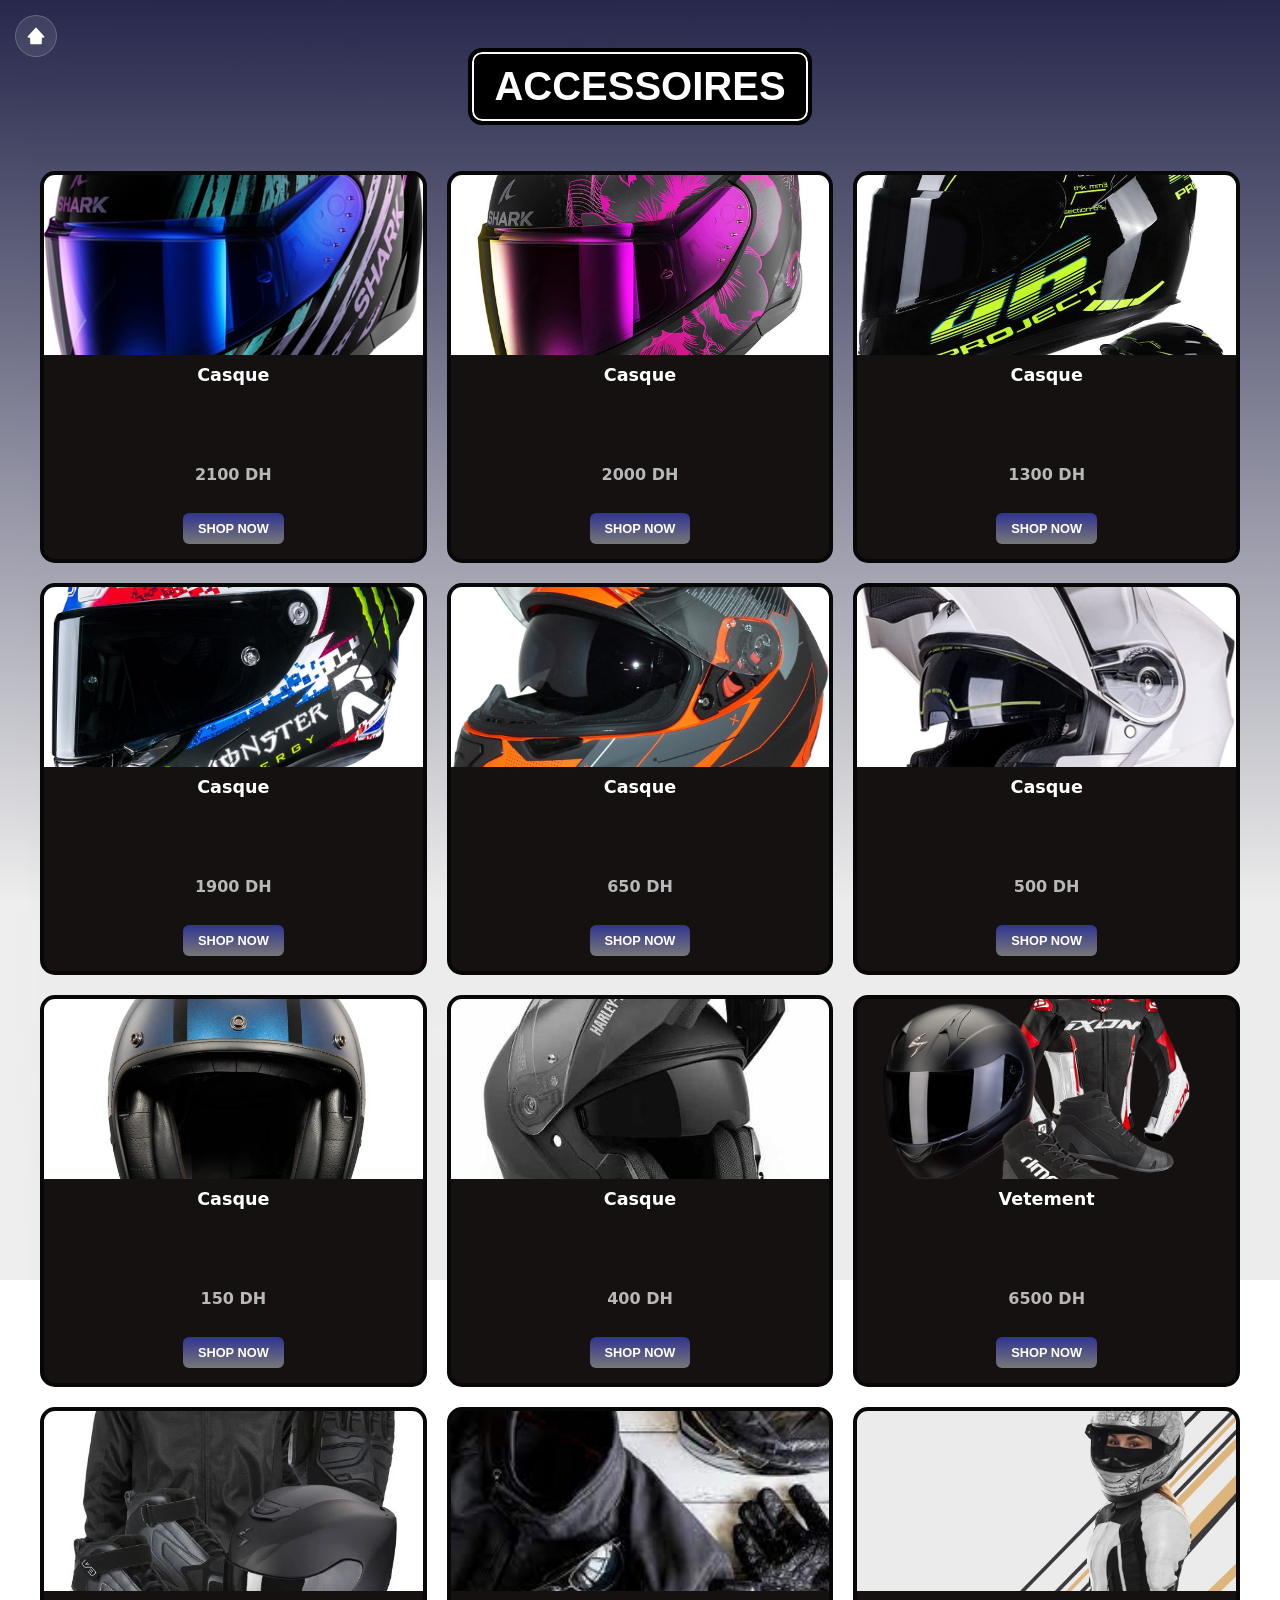
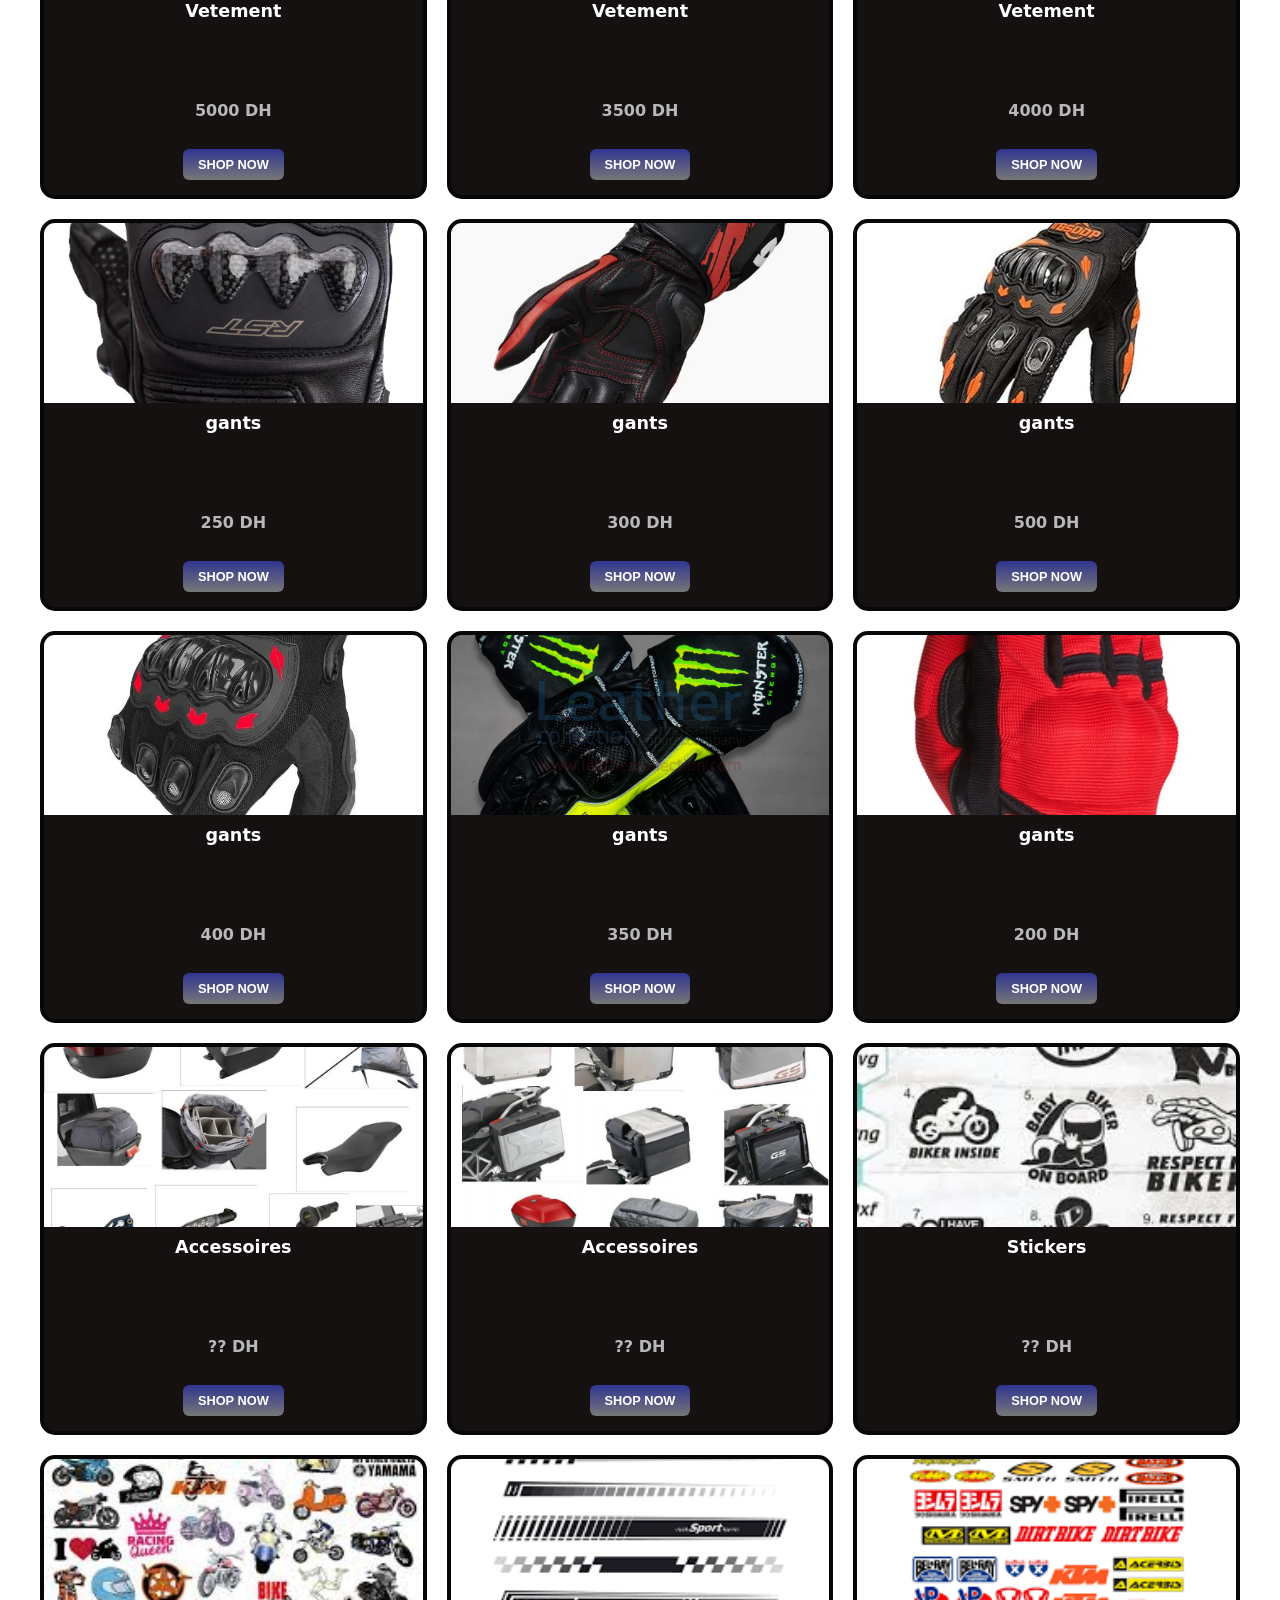
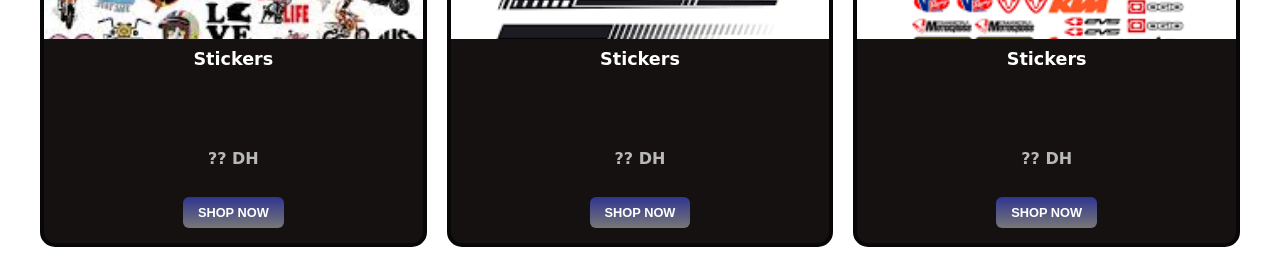
<file: accessoires.html>
<!DOCTYPE html>
<html lang="en">

<head>
    <meta charset="UTF-8">
    <meta name="viewport" content="width=device-width, initial-scale=1.0">
    <title>Nos Motos</title>
    <link rel="website icon" type="jpg" href="LOGO.jpg">
<style>
    /* --- Base Style --- */
    body {
        margin: 0;
        padding: 0;
        background-image: linear-gradient(rgba(0, 2, 45, 0.838), rgba(0, 0, 0, 0.002)), url(blanc.jpg);
        background-repeat: no-repeat;
        background-size: cover;
        background-attachment: fixed;
        font-family: system-ui, -apple-system, sans-serif;
        color: white;
        overflow-x: hidden; /* Bach maykounch s-ster l-te7t */
    }

    header {
        background-color: #000000;
        color: rgba(152, 152, 152, 0.82);
        padding: 15px 0;
        text-align: center;
        border-radius: 0 0 10px 10px;
    }

    nav ul {
        list-style: none;
        padding: 0;
        display: flex;
        justify-content: center;
        flex-wrap: wrap;
        gap: 15px;
    }

    nav ul li a {
        color: #fffbfb;
        text-decoration: none;
        padding: 5px 15px;
        transition: 0.3s;
    }

    /* --- Section Products --- */
    .products {
        padding: 2rem 2%;
        display: flex;
        flex-direction: column;
        align-items: center; /* Bach i-ji l'unwan o l'grid f l'wst */
    }

    .products h2 {
        font-family: Arial, Helvetica, sans-serif;
        text-align: center;
        color: #ffffff;
        margin: 20px 0 50px 0; /* 7eyedna margin-left: 440px */
        font-size: clamp(1.2rem, 5vw, 2.5rem);
        border: solid 2px rgb(255, 251, 251);
        display: inline-block;
        padding: 10px 20px;
        border-radius: 10px;
        background-color: #000000;
        outline: 4px solid black;
    }

    /* --- Grid System (3 Columns Force) --- */
    .product-grid {
        display: grid;
        width: 100%;
        max-width: 1200px;
        grid-template-columns: repeat(3, 1fr); /* 3 div f s-ster dima */
        gap: 20px;
    }

    /* --- Product Card Style --- */
    .product-card {
        background: #151111;
        border: 4px solid #070707;
        border-radius: 15px;
        overflow: hidden;
        transition: 0.3s ease;
        display: flex;
        flex-direction: column;
        align-items: center;
        text-align: center;
        padding-bottom: 15px;
    }

    .product-card:hover {
        background-color: #000000;
        transform: translateY(-5px);
        box-shadow: 0 10px 20px rgba(0, 0, 0, 0.6);
    }

    .product-card img {
        width: 100%;
        height: 180px;
        object-fit: cover;
    }

    .product-card h3 {
        margin: 10px 5px;
        font-size: 1.1rem;
        color: #ffffff;
    }

    .product-card .price {
        display: block;
        margin-bottom: 10px;
        color: rgba(255, 255, 255, 0.7);
        font-weight: bold;
        font-size: 1rem;
    }

    .product-card button {
        background-image: linear-gradient(rgba(0, 6, 121, 0.8), rgba(0, 0, 0, 0.5));
        color: white;
        border: none;
        padding: 8px 15px;
        border-radius: 6px;
        cursor: pointer;
        font-weight: bold;
        font-size: 0.8rem;
        transition: 0.3s;
    }

    /* --- Adaptation Mobile (3 per row) --- */
    @media (max-width: 768px) {
        .product-grid {
            grid-template-columns: repeat(3, 1fr); /* Tebqa 3 f s-ster */
            gap: 8px; /* Sgherna l-faragh bach i-kfiw */
        }

        .products {
            padding: 1rem 1%;
        }

        .product-card {
            border-width: 2px;
            border-radius: 8px;
        }

        .product-card img {
            height: 90px; /* Sgherna t-tswira bach tji m3a 3 boxes */
        }

        .product-card h3 {
            font-size: 0.65rem;
            margin: 5px 2px;
        }

        .product-card .price {
            font-size: 0.6rem;
            margin-bottom: 5px;
        }

        .product-card button {
            padding: 4px 8px;
            font-size: 0.55rem;
            border-radius: 4px;
        }
        
        .products h2 {
            margin-bottom: 30px;
            outline: 3px solid black;
        }
    }

    /* --- Bouton Accueil Flottant --- */
    .h {
        position: fixed;
        top: 15px;
        left: 15px;
        z-index: 1000;
        display: flex;
        align-items: center;
        justify-content: center;
        width: 40px;
        height: 40px;
        background: rgba(255, 255, 255, 0.1);
        backdrop-filter: blur(10px);
        border: 1px solid rgba(255, 255, 255, 0.2);
        border-radius: 50%;
        transition: 0.3s;
    }

    .h img {
        width: 20px;
        filter: invert(1);
    }
</style>

    </style>
</head>

<body>
    <a class="h" href="index.html"><img src="homelogin.svg" alt=""></a>
    <section class="products">
        <h2>ACCESSOIRES</h2>
        <div class="product-grid">
            <div class="product-card">
                <img src="casque1.jpeg" alt="produit">
                <h3>Casque</h3><br>
                <p></p><br>
                <span class="price">2100 DH</span><br>
                <a href="contact.html"><button>SHOP NOW</button></a>
            </div>
            <div class="product-card">
                <img src="casque2.jpeg" alt="produit">
                <h3>Casque</h3><br>
                <p></p><br>
                <span class="price">2000 DH</span><br>
                <a href="contact.html"><button>SHOP NOW</button></a>
            </div>
            <div class="product-card">
                <img src="casque3.jpeg" alt="produit">
                <h3>Casque</h3><br>
                <p></p><br>
                <span class="price">1300 DH</span><br>
                <a href="contact.html"><button>SHOP NOW</button></a>
            </div>
            <div class="product-card">
                <img src="casque4.jpeg" alt="produit">
                <h3>Casque</h3><br>
                <p></p><br>
                <span class="price">1900 DH</span><br>
                <a href="contact.html"><button>SHOP NOW</button></a>
            </div>
            <div class="product-card">
                <img src="casque5.jpeg" alt="produit">
                <h3>Casque</h3><br>
                <p></p><br>
                <span class="price">650 DH</span><br>
                <a href="contact.html"><button>SHOP NOW</button></a>
            </div>
            <div class="product-card">
                <img src="casque6.jpeg" alt="produit">
                <h3>Casque</h3><br>
                <p></p><br>
                <span class="price">500 DH</span><br>
                <a href="contact.html"><button>SHOP NOW</button></a>
            </div>
            <div class="product-card">
                <img src="casque7.jpeg" alt="produit">
                <h3>Casque</h3><br>
                <p></p><br>
                <span class="price">150 DH</span><br>
                <a href="contact.html"><button>SHOP NOW</button></a>
            </div>
            <div class="product-card">
                <img src="casque8.jpeg" alt="produit">
                <h3>Casque</h3><br>
                <p></p><br>
                <span class="price">400 DH</span><br>
                <a href="contact.html"><button>SHOP NOW</button></a>
            </div>
            <div class="product-card">
                <img src="lbsa1.png" alt="produit">
                <h3>Vetement</h3><br>
                <p></p><br>
                <span class="price">6500 DH</span><br>
                <a href="contact.html"><button>SHOP NOW</button></a>
            </div>
            <div class="product-card">
                <img src="lbsa2.webp" alt="produit">
                <h3>Vetement</h3><br>
                <p></p><br>
                <span class="price">5000 DH</span><br>
                <a href="contact.html"><button>SHOP NOW</button></a>
            </div>
            <div class="product-card">
                <img src="lbsa3.jpeg" alt="produit">
                <h3>Vetement</h3><br>
                <p></p><br>
                <span class="price">3500 DH</span><br>
                <a href="contact.html"><button>SHOP NOW</button></a>
            </div>
            <div class="product-card">
                <img src="lbsa4.jpg" alt="produit">
                <h3>Vetement</h3><br>
                <p></p><br>
                <span class="price">4000 DH</span><br>
                <a href="contact.html"><button>SHOP NOW</button></a>
            </div>
            <div class="product-card">
                <img src="ligat1.webp" alt="produit">
                <h3>gants</h3><br>
                <p></p><br>
                <span class="price">250 DH</span><br>
                <a href="contact.html"><button>SHOP NOW</button></a>
            </div>
            <div class="product-card">
                <img src="ligat2.webp" alt="produit">
                <h3>gants</h3><br>
                <p></p><br>
                <span class="price">300 DH</span><br>
                <a href="contact.html"><button>SHOP NOW</button></a>
            </div>
            <div class="product-card">
                <img src="ligat3.jpg" alt="produit">
                <h3>gants</h3><br>
                <p></p><br>
                <span class="price">500 DH</span><br>
                <a href="contact.html"><button>SHOP NOW</button></a>
            </div>
            <div class="product-card">
                <img src="ligat4.webp" alt="produit">
                <h3>gants</h3><br>
                <p></p><br>
                <span class="price">400 DH</span><br>
                <a href="contact.html"><button>SHOP NOW</button></a>
            </div>
            <div class="product-card">
                <img src="ligat5.jpg" alt="produit">
                <h3>gants</h3><br>
                <p></p><br>
                <span class="price">350 DH</span><br>
                <a href="contact.html"><button>SHOP NOW</button></a>
            </div>
            <div class="product-card">
                <img src="ligat6.jpg" alt="produit">
                <h3>gants</h3><br>
                <p></p><br>
                <span class="price">200 DH</span><br>
                <a href="contact.html"><button>SHOP NOW</button></a>
            </div>
            <div class="product-card">
                <img src="carinage.jpg" alt="produit">
                <h3>Accessoires</h3><br>
                <p></p><br>
                <span class="price">?? DH</span><br>
                <a href="contact.html"><button>SHOP NOW</button></a>
            </div>
            <div class="product-card">
                <img src="carinage2.jpg" alt="produit">
                <h3>Accessoires</h3><br>
                <p></p><br>
                <span class="price">?? DH</span><br>
                <a href="contact.html"><button>SHOP NOW</button></a>
            </div>
            <div class="product-card">
                <img src="stickers1.jpeg" alt="produit">
                <h3>Stickers</h3><br>
                <p></p><br>
                <span class="price">?? DH</span><br>
                <a href="contact.html"><button>SHOP NOW</button></a>
            </div>
            <div class="product-card">
                <img src="stickers2.jpeg" alt="produit">
                <h3>Stickers</h3><br>
                <p></p><br>
                <span class="price">?? DH</span><br>
                <a href="contact.html"><button>SHOP NOW</button></a>
            </div>
            <div class="product-card">
                <img src="stickers3.jpeg" alt="produit">
                <h3>Stickers</h3><br>
                <p></p><br>
                <span class="price">?? DH</span><br>
                <a href="contact.html"><button>SHOP NOW</button></a>
            </div>
            <div class="product-card">
                <img src="stickers 4.png" alt="produit">
                <h3>Stickers</h3><br>
                <p></p><br>
                <span class="price">?? DH</span><br>
                <a href="contact.html"><button>SHOP NOW</button></a>
            </div>
        
        
        

        </div>
    </section>
</body>

</html>
</file>
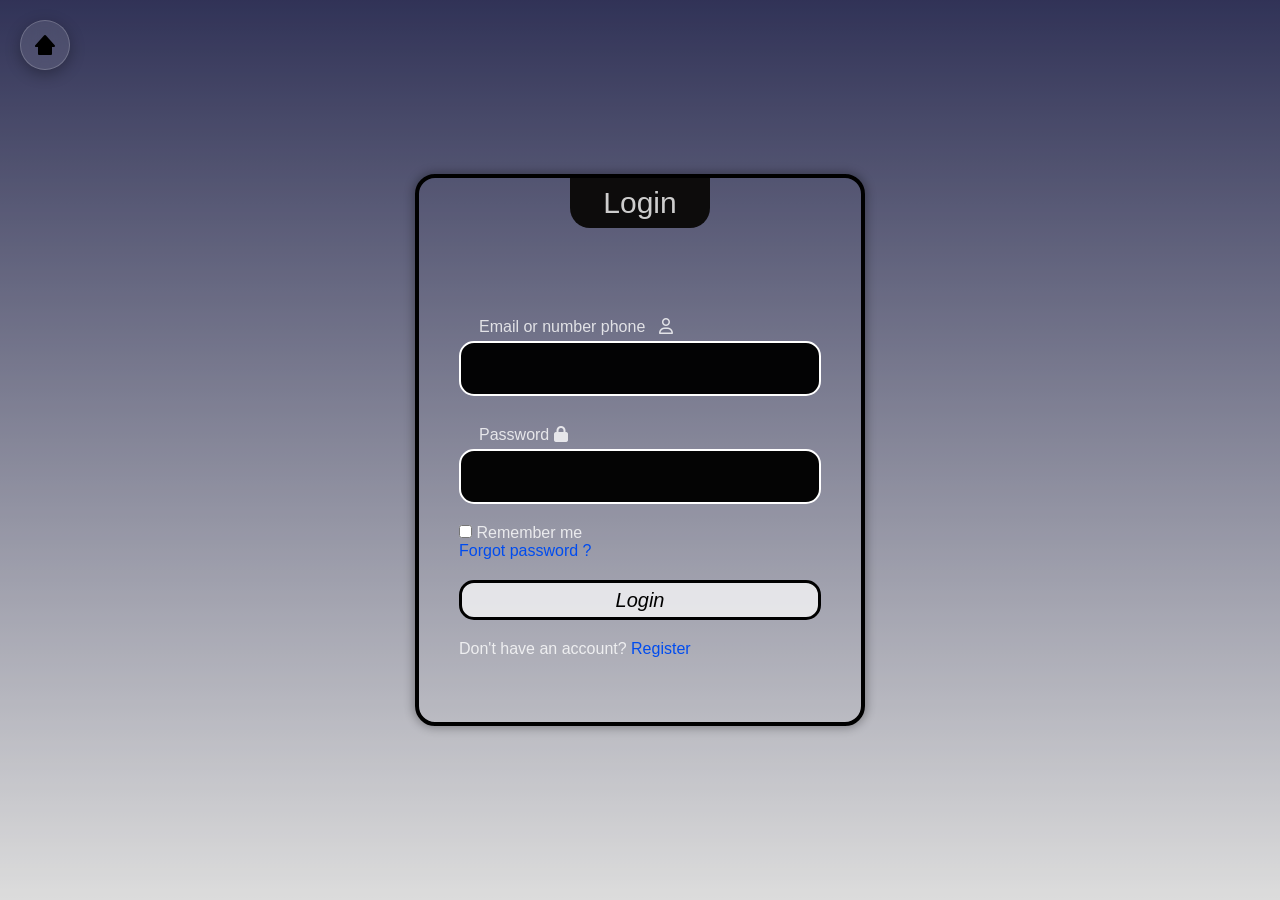
<file: account.html>
<!DOCTYPE html>
<html lang="en">

<head>
    <meta charset="UTF-8">
    <meta name="viewport" content="width=device-width, initial-scale=1.0">
    <title>Login</title>
    <link rel="stylesheet" href="account.css">
    <link rel="stylesheet" href="https://cdnjs.cloudflare.com/ajax/libs/font-awesome/6.7.2/css/all.min.css"
        integrity="sha512-Evv84Mr4kqVGRNSgIGL/F/aIDqQb7xQ2vcrdIwxfjThSH8CSR7PBEakCr51Ck+w+/U6swU2Im1vVX0SVk9ABhg=="
        crossorigin="anonymous" referrerpolicy="no-referrer" />
</head>

<body>
    <a class="h" href="index.html"><img src="homelogin.svg" alt=""></a>
<form action="">
    <div class="A">
        <div class="B">
            <div class="C">
                <span>Login</span>
            </div>
            <div class="D">
                <input type="text" name="" id="user" class="input-field" required>
                <label for="user" class="label">Email or number phone &nbsp;&nbsp;<i
                        class="fa-regular fa-user"></i></label>
            </div>
            <div class="D">
                <input type="password" name="" id="pass" class="input-field" required>
                <label for="pass" class="label">Password <i class="fa-solid fa-lock"></i></label>
            </div>
            <div class="E">
                <div class="F">
                    <input type="checkbox" name="" id="remember">
                    <label for="remember">Remember me</label>
                </div>
                <div class="forgot">
                    <a href="forgot.html">Forgot password ?</a>
                </div>
                <div class="D">
                    <button type="submit" class="input-submit">Login</button>
                </div>
                <div class="register">
                    <span>Don't have an account? <a href="account2.html">Register</a></span>
                </div>
            </div>
        </div>
    </div>

</form>
</body>

</html>
</file>
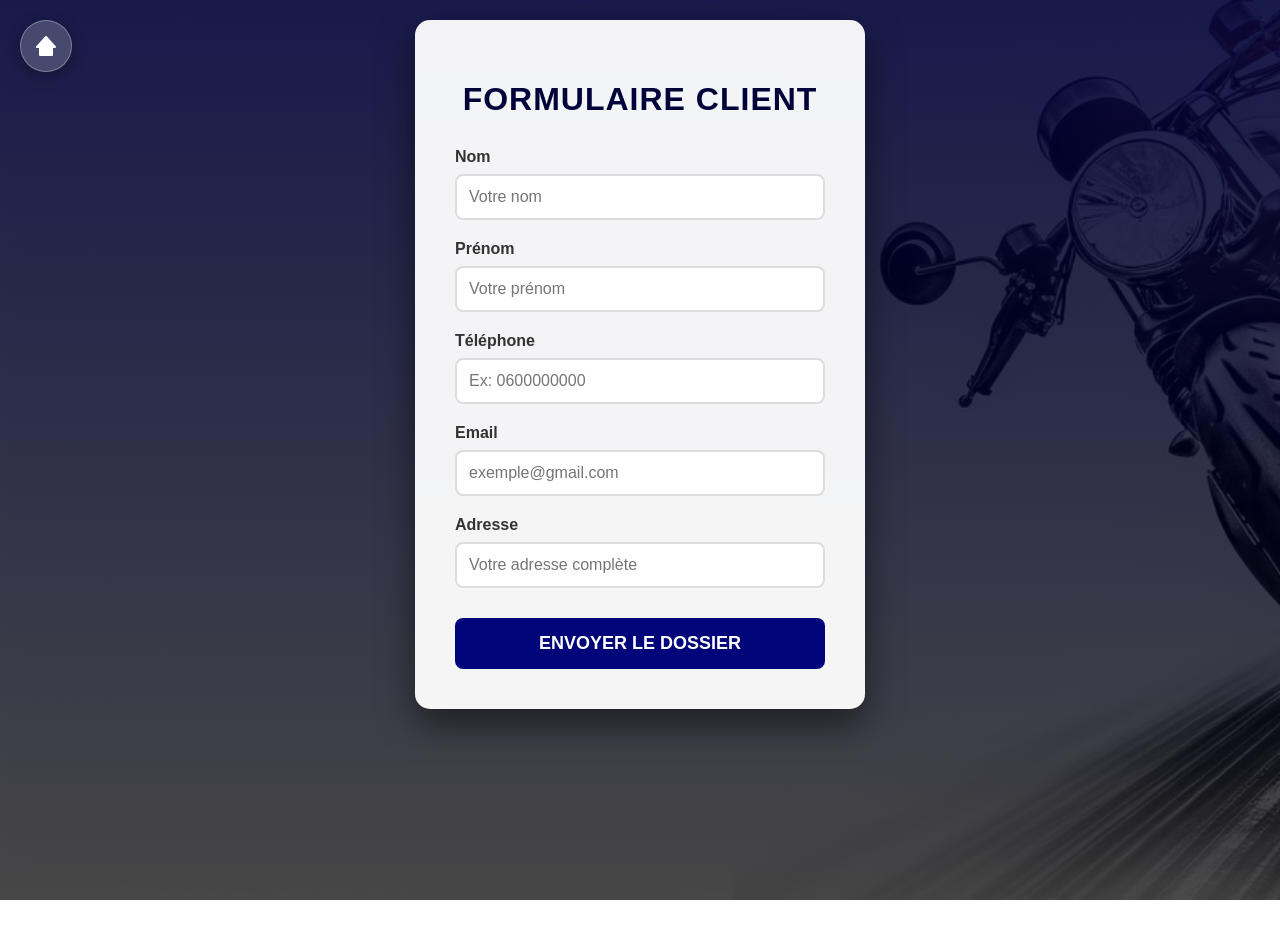
<file: client.html>
<!DOCTYPE html>
<html lang="fr">
<head>
    <meta charset="UTF-8">
    <meta name="viewport" content="width=device-width, initial-scale=1.0">
    <title>Formulaire Client | ALIEN MOTO</title>
    <style>
        /* --- Styles de base --- */
        body {
            background: linear-gradient(rgba(0, 3, 57, 0.9), rgba(0, 0, 0, 0.7)), url('acc.jpg');
            background-size: cover;
            background-attachment: fixed;
            font-family: 'Segoe UI', Tahoma, Geneva, Verdana, sans-serif;
            margin: 0;
            padding: 20px;
            display: flex;
            flex-direction: column;
            justify-content: flex-start;
            align-items: center;
            gap: 24px;
            min-height: 100vh;
        }

        /* --- Conteneur Adaptatif (PC & Mobile) --- */
        .form-container {
            width: 100%;
            max-width: 450px; /* Largeur max sur PC */
            background: rgba(255, 255, 255, 0.95);
            padding: 40px;
            border-radius: 15px;
            box-shadow: 0 15px 35px rgba(0,0,0,0.5);
            box-sizing: border-box;
            transition: transform 0.3s ease;
        }

        h1 {
            text-align: center;
            margin-bottom: 30px;
            color: #000339;
            font-weight: 800;
            text-transform: uppercase;
            letter-spacing: 1px;
        }

        .form-group {
            margin-bottom: 20px;
        }

        label {
            display: block;
            margin-bottom: 8px;
            font-weight: bold;
            color: #333;
        }

        input {
            width: 100%;
            padding: 12px;
            border: 2px solid #ddd;
            border-radius: 8px;
            box-sizing: border-box;
            font-size: 16px; /* Évite le zoom automatique sur iPhone */
            transition: border-color 0.3s;
        }

        input:focus {
            border-color: #000679;
            outline: none;
            background-color: #f0f4ff;
        }

        button {
            width: 100%;
            padding: 15px;
            background-color: #000679;
            color: white;
            border: none;
            font-size: 18px;
            font-weight: bold;
            border-radius: 8px;
            cursor: pointer;
            transition: all 0.3s;
            text-transform: uppercase;
            margin-top: 10px;
        }

        button:hover {
            background-color: #000339;
            box-shadow: 0 5px 15px rgba(0, 6, 121, 0.4);
            transform: translateY(-2px);
        }

        .submitted-info h2 {
            margin-top: 0;
            color: #000339;
        }

        .submitted-info dl {
            display: grid;
            grid-template-columns: max-content minmax(0, 1fr);
            gap: 12px 16px;
            margin-bottom: 0;
        }

        .submitted-info dt {
            font-weight: bold;
            color: #333;
        }

        .submitted-info dd {
            margin: 0;
            overflow-wrap: anywhere;
            color: #333;
        }

        /* --- Bouton Retour Accueil --- */
        .h {
            position: fixed;
            top: 20px;
            left: 20px;
            z-index: 1000;
            display: flex;
            align-items: center;
            justify-content: center;
            width: 50px;
            height: 50px;
            background: rgba(255, 255, 255, 0.2);
            backdrop-filter: blur(10px);
            -webkit-backdrop-filter: blur(10px);
            border: 1px solid rgba(255, 255, 255, 0.3);
            border-radius: 50%;
            box-shadow: 0 4px 15px rgba(0, 0, 0, 0.3);
            transition: all 0.4s cubic-bezier(0.175, 0.885, 0.32, 1.275);
            text-decoration: none;
        }

        .home-icon {
            width: 24px;
            height: 24px;
            filter: invert(1);
        }

        .h:hover {
            background: #000679;
            transform: scale(1.1) rotate(5deg);
        }

        /* --- Media Queries (Ajustements Mobile) --- */
        @media (max-width: 480px) {
            body {
                padding: 10px;
            }
            
            .form-container {
                padding: 25px 20px;
                border-radius: 10px;
                margin-top: 60px; /* Espace pour le bouton retour */
            }

            h1 {
                font-size: 22px;
            }

            .h {
                width: 40px;
                height: 40px;
                top: 10px;
                left: 10px;
            }
        }
    </style>
</head>
<body>
    <!-- Bouton Retour -->
    <a class="h" href="index.html">
        <img src="homelogin.svg" alt="Accueil" class="home-icon">
    </a>

    <div class="form-container">
        <h1>Formulaire Client</h1>
        <form id="client-form" action="#" method="post">
            <div class="form-group">
                <label for="nom">Nom</label>
                <input type="text" id="nom" name="nom" placeholder="Votre nom" required>
            </div>

            <div class="form-group">
                <label for="prenom">Prénom</label>
                <input type="text" id="prenom" name="prenom" placeholder="Votre prénom" required>
            </div>

            <div class="form-group">
                <label for="telephone">Téléphone</label>
                <input type="tel" id="telephone" name="telephone" placeholder="Ex: 0600000000" required>
            </div>

            <div class="form-group">
                <label for="email">Email</label>
                <input type="email" id="email" name="email" placeholder="exemple@gmail.com" required>
            </div>

            <div class="form-group">
                <label for="adresse">Adresse</label>
                <input type="text" id="adresse" name="adresse" placeholder="Votre adresse complète" required>
            </div>

            <button type="submit">Envoyer le dossier</button>
        </form>
    </div>

    <section class="form-container submitted-info" id="submitted-info" aria-live="polite" hidden>
        <h2>Dossier envoyé</h2>
        <dl></dl>
    </section>

    <script>
        const form = document.querySelector('#client-form');
        const submittedInfo = document.querySelector('#submitted-info');
        const details = submittedInfo.querySelector('dl');

        form.addEventListener('submit', (event) => {
            event.preventDefault();

            const values = new FormData(form);
            const fields = [
                ['Nom', 'nom'],
                ['Prénom', 'prenom'],
                ['Téléphone', 'telephone'],
                ['Email', 'email'],
                ['Adresse', 'adresse']
            ];

            details.replaceChildren();
            for (const [label, name] of fields) {
                const term = document.createElement('dt');
                const description = document.createElement('dd');
                term.textContent = label;
                description.textContent = values.get(name);
                details.append(term, description);
            }

            submittedInfo.hidden = false;
            submittedInfo.scrollIntoView({ behavior: 'smooth', block: 'start' });
        });
    </script>
</body>
</html>
</file>
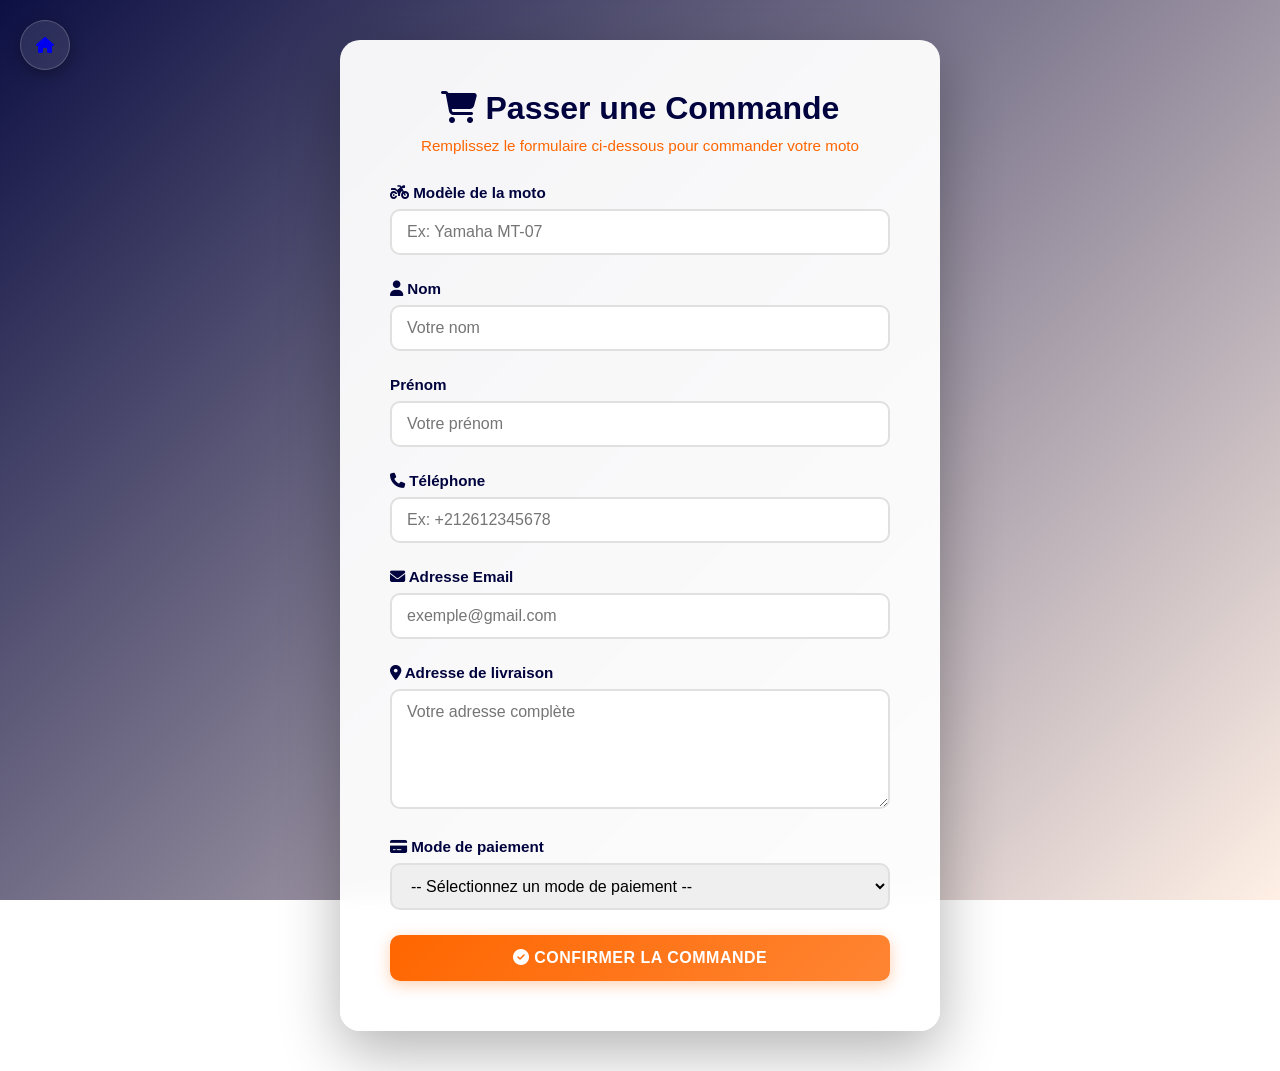
<file: commande.html>
<!DOCTYPE html>
<html lang="fr">
<head>
    <meta charset="UTF-8">
    <meta name="viewport" content="width=device-width, initial-scale=1.0">
    <title>Commander une Moto - ALIEN MOTO</title>
    <link rel="stylesheet" href="https://cdnjs.cloudflare.com/ajax/libs/font-awesome/6.7.2/css/all.min.css">
    <style>
        /* ===== VARIABLES ===== */
        :root {
            --primary: #00033d;
            --secondary: #ff6600;
            --light: #f8f9fa;
            --dark: #212529;
            --gray: #6c757d;
            --bg-gradient: linear-gradient(135deg, rgba(0, 3, 57, 0.95) 0%, rgba(255, 102, 0, 0.1) 100%);
        }

        /* ===== BASE STYLES ===== */
        * {
            margin: 0;
            padding: 0;
            box-sizing: border-box;
        }

        body {
            font-family: 'Segoe UI', Tahoma, Geneva, Verdana, sans-serif;
            background: var(--bg-gradient);
            background-attachment: fixed;
            min-height: 100vh;
            padding: 40px 20px;
            color: var(--dark);
        }

        .home-btn {
            position: fixed;
            top: 20px;
            left: 20px;
            z-index: 100;
            width: 50px;
            height: 50px;
            display: flex;
            align-items: center;
            justify-content: center;
            background: var(--secondary);
            border-radius: 50%;
            box-shadow: 0 4px 15px rgba(255, 102, 0, 0.3);
            transition: all 0.3s ease;
            text-decoration: none;
            color: white;
            font-size: 24px;
        }

        .home-btn:hover {
            transform: scale(1.1);
            box-shadow: 0 6px 20px rgba(255, 102, 0, 0.5);
        }

        .container {
            background-color: rgba(255, 255, 255, 0.95);
            width: 100%;
            max-width: 600px;
            margin: 0 auto;
            padding: 50px;
            border-radius: 20px;
            box-shadow: 0 20px 60px rgba(0, 0, 0, 0.3);
            backdrop-filter: blur(10px);
            animation: slideUp 0.6s ease-out;
        }

        @keyframes slideUp {
            from {
                opacity: 0;
                transform: translateY(30px);
            }
            to {
                opacity: 1;
                transform: translateY(0);
            }
        }

        h1 {
            text-align: center;
            margin-bottom: 10px;
            color: var(--primary);
            font-size: 2rem;
            font-weight: 700;
        }

        .form-subtitle {
            text-align: center;
            color: var(--secondary);
            margin-bottom: 30px;
            font-size: 0.95rem;
            font-weight: 500;
        }

        .form-group {
            margin-bottom: 25px;
            animation: fadeIn 0.5s ease-out;
        }

        @keyframes fadeIn {
            from {
                opacity: 0;
            }
            to {
                opacity: 1;
            }
        }

        .form-group label {
            display: block;
            font-weight: 600;
            margin-bottom: 8px;
            color: var(--primary);
            font-size: 0.95rem;
        }

        .form-group input,
        .form-group textarea,
        .form-group select {
            width: 100%;
            padding: 12px 15px;
            border: 2px solid #e0e0e0;
            border-radius: 10px;
            font-size: 1rem;
            transition: all 0.3s ease;
            font-family: inherit;
        }

        .form-group input:focus,
        .form-group textarea:focus,
        .form-group select:focus {
            outline: none;
            border-color: var(--secondary);
            box-shadow: 0 0 0 3px rgba(255, 102, 0, 0.1);
        }

        .form-group textarea {
            resize: vertical;
            min-height: 120px;
        }

        .order-summary h2 {
            margin-bottom: 24px;
            color: var(--primary);
            text-align: center;
        }

        .order-summary dl {
            display: grid;
            grid-template-columns: max-content minmax(0, 1fr);
            gap: 14px 18px;
        }

        .order-summary dt {
            font-weight: 700;
            color: var(--primary);
        }

        .order-summary dd {
            margin: 0;
            overflow-wrap: anywhere;
            white-space: pre-wrap;
        }

        button {
            width: 100%;
            padding: 14px;
            background: linear-gradient(135deg, var(--secondary) 0%, #ff8533 100%);
            border: none;
            color: white;
            font-size: 1rem;
            font-weight: 600;
            border-radius: 10px;
            cursor: pointer;
            transition: all 0.3s ease;
            box-shadow: 0 4px 15px rgba(255, 102, 0, 0.3);
            text-transform: uppercase;
            letter-spacing: 0.5px;
        }

        button:hover {
            transform: translateY(-2px);
            box-shadow: 0 6px 20px rgba(255, 102, 0, 0.4);
        }

        button:active {
            transform: translateY(0);
        }

        @media (max-width: 768px) {
            .container {
                padding: 30px 20px;
            }

            h1 {
                font-size: 1.5rem;
            }

            .form-group {
                margin-bottom: 20px;
            }
        }
        /* Style du bouton flottant Accueil */
.h {
    position: fixed;
    top: 20px;
    left: 20px;
    z-index: 1000; /* S'assure qu'il reste au-dessus du contenu */
    display: flex;
    align-items: center;
    justify-content: center;
    width: 50px;
    height: 50px;
    background: rgba(255, 255, 255, 0.1); /* Effet transparent */
    backdrop-filter: blur(10px); /* Flou d'arrière-plan */
    -webkit-backdrop-filter: blur(10px);
    border: 1px solid rgba(255, 255, 255, 0.2);
    border-radius: 50%; /* Bouton rond */
    box-shadow: 0 4px 15px rgba(0, 0, 0, 0.3);
    transition: all 0.4s cubic-bezier(0.175, 0.885, 0.32, 1.275);
    text-decoration: none;
}

/* Style de l'icône à l'intérieur */
.home-icon {
    width: 24px;
    height: 24px;
    filter: invert(1); /* Force l'icône en blanc si elle est noire à l'origine */
    transition: transform 0.3s ease;
}

/* Effets au Survol (Hover) */
.h:hover {
    background: #000679; /* Couleur assortie à vos boutons "Shop Now" */
    transform: scale(1.1) rotate(5deg);
    border-color: #fff;
    box-shadow: 0 8px 25px rgba(0, 6, 121, 0.5);
}

.h:hover .home-icon {
    transform: scale(1.1);
    filter: invert(1); /* Garde l'icône blanche */
}

/* Optionnel : Adaptation pour mobile */
@media (max-width: 768px) {
    .h {
        top: 15px;
        left: 15px;
        width: 45px;
        height: 45px;
    }
}
    </style>
</head>
<body>
    <a class="h" href="index.html" title="Retour à l'accueil">
        <i class="fas fa-home"></i>
    </a>
    <div class="container">
        <h1><i class="fas fa-shopping-cart"></i> Passer une Commande</h1>
        <p class="form-subtitle">Remplissez le formulaire ci-dessous pour commander votre moto</p>
        
        <form id="order-form">
            <!-- Informations sur la moto -->
            <div class="form-group">
                <label for="modele"><i class="fas fa-motorcycle"></i> Modèle de la moto</label>
                <input type="text" id="modele" name="modele" placeholder="Ex: Yamaha MT-07" required>
            </div>

            <!-- Informations personnelles -->
            <div class="form-group">
                <label for="nom"><i class="fas fa-user"></i> Nom</label>
                <input type="text" id="nom" name="nom" placeholder="Votre nom" required>
            </div>

            <div class="form-group">
                <label for="prenom">Prénom</label>
                <input type="text" id="prenom" name="prenom" placeholder="Votre prénom" required>
            </div>

            <div class="form-group">
                <label for="telephone"><i class="fas fa-phone"></i> Téléphone</label>
                <input type="tel" id="telephone" name="telephone" placeholder="Ex: +212612345678" required>
            </div>

            <div class="form-group">
                <label for="email"><i class="fas fa-envelope"></i> Adresse Email</label>
                <input type="email" id="email" name="email" placeholder="exemple@gmail.com" required>
            </div>

            <!-- Adresse de livraison -->
            <div class="form-group">
                <label for="adresse"><i class="fas fa-map-marker-alt"></i> Adresse de livraison</label>
                <textarea id="adresse" name="adresse" placeholder="Votre adresse complète" required></textarea>
            </div>

            <!-- Mode de paiement -->
            <div class="form-group">
                <label for="paiement"><i class="fas fa-credit-card"></i> Mode de paiement</label>
                <select id="paiement" name="paiement" required>
                    <option value="">-- Sélectionnez un mode de paiement --</option>
                    <option value="a_livraison">Paiement à la livraison</option>
                    <option value="carte_bancaire">Carte bancaire</option>
                    <option value="virement">Virement bancaire</option>
                </select>
            </div>

            <!-- Bouton de soumission -->
            <button type="submit"><i class="fas fa-check-circle"></i> Confirmer la Commande</button>
        </form>
    </div>
    <section class="container order-summary" id="order-summary" aria-live="polite" hidden>
        <h2>Récapitulatif de la commande</h2>
        <dl></dl>
    </section>

    <script>
        const orderForm = document.querySelector('#order-form');
        const orderSummary = document.querySelector('#order-summary');
        const orderDetails = orderSummary.querySelector('dl');

        orderForm.addEventListener('submit', (event) => {
            event.preventDefault();

            const values = new FormData(orderForm);
            const fields = [
                ['Modèle de la moto', 'modele'],
                ['Nom', 'nom'],
                ['Prénom', 'prenom'],
                ['Téléphone', 'telephone'],
                ['Adresse email', 'email'],
                ['Adresse de livraison', 'adresse']
            ];

            orderDetails.replaceChildren();
            for (const [label, name] of fields) {
                const term = document.createElement('dt');
                const description = document.createElement('dd');
                term.textContent = label;
                description.textContent = values.get(name);
                orderDetails.append(term, description);
            }

            const paymentTerm = document.createElement('dt');
            const paymentDescription = document.createElement('dd');
            paymentTerm.textContent = 'Mode de paiement';
            paymentDescription.textContent = orderForm.elements.paiement.selectedOptions[0].textContent;
            orderDetails.append(paymentTerm, paymentDescription);

            orderSummary.hidden = false;
            orderSummary.scrollIntoView({ behavior: 'smooth', block: 'start' });
        });
    </script>
</body>
</html>
</file>
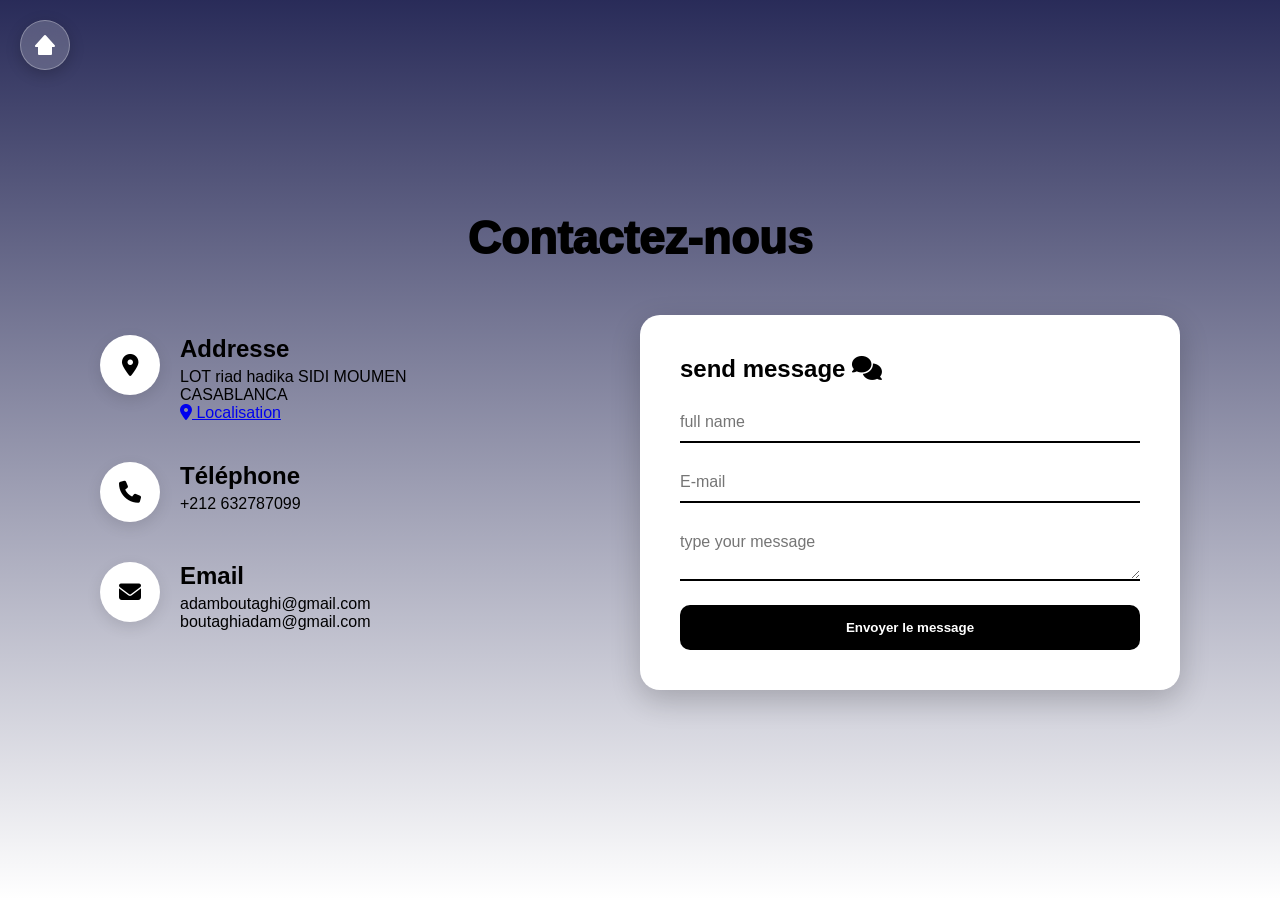
<file: contact.html>
<!DOCTYPE html>
<html lang="en">
<head>
    <meta charset="UTF-8">
    <meta name="viewport" content="width=device-width, initial-scale=1.0">
    <title>contactez-nous</title>
    <link rel="stylesheet" href="https://stackpath.bootstrapcdn.com/font-awesome/4.7.0/css/font-awesome.min.css">
    <link rel="stylesheet" href="https://cdnjs.cloudflare.com/ajax/libs/font-awesome/6.7.2/css/all.min.css" integrity="sha512-Evv84Mr4kqVGRNSgIGL/F/aIDqQb7xQ2vcrdIwxfjThSH8CSR7PBEakCr51Ck+w+/U6swU2Im1vVX0SVk9ABhg==" crossorigin="anonymous" referrerpolicy="no-referrer" />
  <style>
    /* --- Styles lli drti déjà (bghit n-7afed 3lihom) --- */
    * {
        margin: 0; padding: 0;
        box-sizing: border-box;
        font-family: 'Segoe UI', Tahoma, Geneva, Verdana, sans-serif;
    }
    body {
        background-image: linear-gradient(rgba(0, 3, 57, 0.838), rgba(213, 213, 213, 0));
        min-height: 100vh;
    }

    .contact {
        position: relative;
        min-height: 100vh;
        padding: 50px 100px;
        display: flex;
        justify-content: center;
        align-items: center;
        flex-direction: column;
    }

    .content h2 {
        font-size: 46px; font-weight: 1000;
        color: rgb(0, 0, 0);
        margin-bottom: 20px;
    }

    /* --- El-islah dial l-container (PC) --- */
    .container {
        width: 100%;
        max-width: 1100px; /* Bach may-jiwch mtatlin bzaf f l'PC */
        display: flex;
        justify-content: space-between;
        align-items: flex-start;
        margin-top: 30px;
        flex-wrap: wrap; /* Hadhi hiya l-mohimma l'mobile */
    }

    .contactInfo {
        width: 45%; /* Khallina chwiya d l'espace */
        display: flex;
        flex-direction: column;
    }

    .box {
        position: relative;
        padding: 20px 0;
        display: flex;
    }

    .icon {
        min-width: 60px;
        height: 60px;
        background: #fff;
        display: flex;
        justify-content: center;
        align-items: center;
        border-radius: 50%;
        font-size: 22px;
        box-shadow: 0 5px 15px rgba(0,0,0,0.1);
    }

    .text {
        margin-left: 20px;
        color: #000;
    }

    .text h3 {
        font-size: 24px;
        font-weight: 700;
        margin-bottom: 5px;
    }

    .contactForm {
        width: 50%;
        padding: 40px;
        background-color: #fff;
        border-radius: 20px;
        box-shadow: 0 10px 30px rgba(0,0,0,0.2);
    }

    .inputBox {
        position: relative;
        width: 100%;
        margin-top: 20px;
    }

    .inputBox input, .inputBox textarea {
        width: 100%;
        padding: 10px 0;
        font-size: 16px;
        border: none;
        border-bottom: 2px solid black;
        outline: none;
        background: transparent;
    }

    .zz {
        border: none;
        background-color: #000;
        color: #fff;
        border-radius: 10px;
        width: 100%; /* I-ji 3la l-qedd nichan */
        height: 45px;
        cursor: pointer;
        font-weight: bold;
        transition: 0.3s;
    }

    .zz:hover {
        background-color: #000679;
    }

    .submittedMessage h2 {
        margin-bottom: 20px;
        color: #000;
    }

    .submittedMessage dl {
        display: grid;
        grid-template-columns: max-content minmax(0, 1fr);
        gap: 12px 16px;
    }

    .submittedMessage dt {
        font-weight: bold;
    }

    .submittedMessage dd {
        margin: 0;
        overflow-wrap: anywhere;
        white-space: pre-wrap;
    }

    /* --- Bouton Accueil Flottant --- */
    .h {
        position: fixed;
        top: 20px;
        left: 20px;
        z-index: 1000;
        display: flex;
        align-items: center;
        justify-content: center;
        width: 50px;
        height: 50px;
        background: rgba(255, 255, 255, 0.2);
        backdrop-filter: blur(10px);
        border: 1px solid rgba(255, 255, 255, 0.3);
        border-radius: 50%;
        box-shadow: 0 4px 15px rgba(0, 0, 0, 0.2);
    }

    .h img {
        width: 24px;
        filter: invert(1);
    }

    /* --- Responsive (Mobile) --- */
    @media (max-width: 991px) {
        .contact {
            padding: 50px 20px;
        }
        .container {
            flex-direction: column; /* I-ji dakchi wahed ta7t wahed */
        }
        .contactInfo, .contactForm {
            width: 100%; /* I-akhdou l-3ard kamel */
            margin-bottom: 40px;
        }
        .content h2 {
            font-size: 32px;
        }
        .zz {
            width: 100%;
        }
    }
</style>
    </style>
</head>
<body>
    <a class="h" href="index.html"><img src="homelogin.svg" alt=""></a>
    <section class="contact">
    <div class="content">
     <h2>Contactez-nous</h2>
    </div>
     <div class="container">
        <div class="contactInfo">
            <div class="box">
                <div class="icon"><i class="fa-solid fa-location-dot"></i></div>
                <div class="text">
                    <h3>Addresse</h3>
                    <p>LOT riad hadika SIDI MOUMEN  <br> CASABLANCA <br><a href="https://maps.app.goo.gl/RRrx6XuwFTKkWLat7" target="_blank"><i class="fa-solid fa-location-dot"></i> Localisation</a></p>
                </div>
            </div>
            <div class="box">
                <div class="icon"><i class="fa fa-phone" aria-hidden="true"></i></div>
                <div class="text">
                    <h3>Téléphone</h3>
                    <p>+212 632787099</p>
                </div>
            </div>
            <div class="box">
                <div class="icon"><i class="fa-solid fa-envelope"></i></div>
                <div class="text">
                    <h3>Email</h3>
                    <p>adamboutaghi@gmail.com</p> 
                    <p>boutaghiadam@gmail.com</p> 
                </div>
            </div>
        </div>
        <div class="contactForm">
            <form id="contact-form">
                <h2>send message <i class="fa-solid fa-comments"></i></h2>
                <div class="inputBox">
                    <input type="text" name="nom" required="required" placeholder="full name">
                </div>
                <div class="inputBox">
                    <input type="email" name="email" placeholder="E-mail" required>
                </div>
                <div class="inputBox">
                    <textarea name="message" placeholder="type your message" required></textarea>
                </div>
                <div class="inputBox">
                    <button class="zz" type="submit">Envoyer le message</button>
                </div>
            </form>
        </div>
        <section class="contactForm submittedMessage" id="submitted-message" aria-live="polite" hidden>
            <h2>Message envoyé</h2>
            <dl></dl>
        </section>
     </div>
    </section>
    <script>
        const contactForm = document.querySelector('#contact-form');
        const submittedMessage = document.querySelector('#submitted-message');
        const messageDetails = submittedMessage.querySelector('dl');

        contactForm.addEventListener('submit', (event) => {
            event.preventDefault();

            const values = new FormData(contactForm);
            const fields = [
                ['Nom complet', 'nom'],
                ['E-mail', 'email'],
                ['Message', 'message']
            ];

            messageDetails.replaceChildren();
            for (const [label, name] of fields) {
                const term = document.createElement('dt');
                const description = document.createElement('dd');
                term.textContent = label;
                description.textContent = values.get(name);
                messageDetails.append(term, description);
            }

            submittedMessage.hidden = false;
            submittedMessage.scrollIntoView({ behavior: 'smooth', block: 'start' });
        });
    </script>
</body>
</html>
</file>
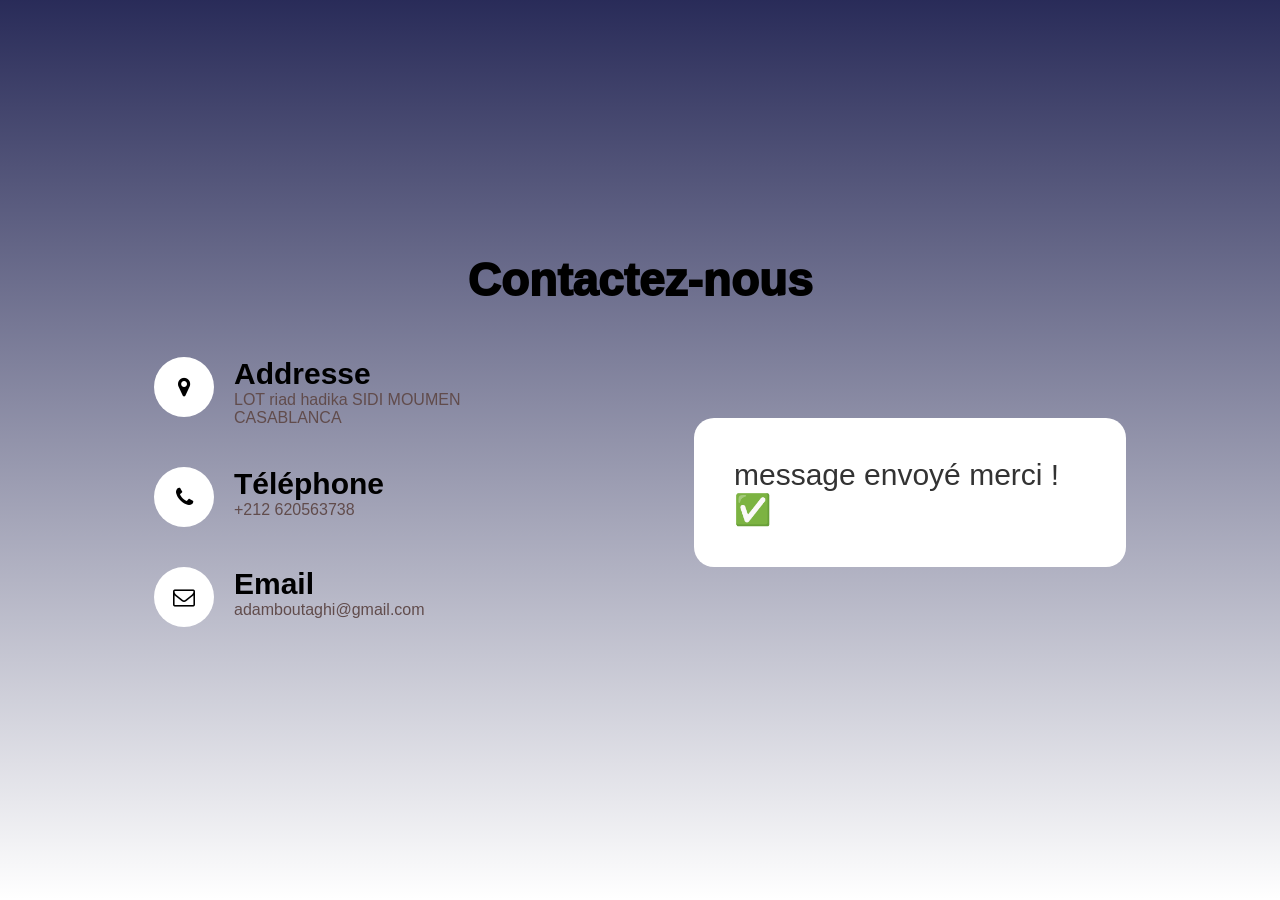
<file: contact2.html>
<!DOCTYPE html>
<html lang="en">
<head>
    <meta charset="UTF-8">
    <meta name="viewport" content="width=device-width, initial-scale=1.0">
    <title>Document</title>
    <link rel="stylesheet" href="https://stackpath.bootstrapcdn.com/font-awesome/4.7.0/css/font-awesome.min.css">
    <style>
        body{
            background-image:  linear-gradient(rgba(0, 3, 57, 0.838),rgba(213, 213, 213, 0));   
        }
        *{
            margin: 0;padding: 0;
            box-sizing: border-box;
            font-family: Arial, Helvetica, sans-serif;
        }
        .contact{
            position: relative;
            min-height: 100vh;
            padding: 50px 100px;
            display:flex ;
            justify-content: center;
            align-items: center;
            flex-direction: column;
        }
        .content{
            max-width: 800PX; 
            text-align: center;
        }
        .content h2{
            font-size: 46PX; font-weight: 1000;
            color: rgb(0, 0, 0);
        }
        .container{
            width: 100%;
            display: flex;
            justify-content: center;
            align-items: center;
            margin-top: 30PX;
        }
        .contactInfo{
            width: 50%;
            display: flex;
            flex-direction: column;
        }
        .box{
            position: relative;
            padding: 20px 0;
            display: fleX;
        }
        .icon{
            min-width: 60PX;
            height: 60PX;
            background: #fff;
            display: flex;
            justify-content: center;
            align-items: center;
            border-radius: 50%;
            font-size: 22PX;
        }
        .text{
            display: flex;
            margin-left: 20px;
            font-size: 16px;
            color: #000000;
            flex-direction: column;
            font-weight: 300;
        }
        .text h3{
            font-weight: 500;
            color: rgb(0, 0, 0);
            font-size: 30PX;
            font-weight: 700;
        }
        .text p{
            color: #614c4c;
        }
        .contactForm{
           width: 40%;
           padding: 40PX;
           background-color: #fff;
           border-radius: 20PX;
        }
        .contactForm h2{
            font-size: 30px;
            color: #333;
            font-weight: 500;
        }
        .inputBox{
            position: relative;
            width: 100%;
            margin-top: 10PX;
        }
        .inputBox input{
            width: 100%;
            padding: 5PX 0;
            font-size: 16PX;
            margin: 10PX 0;
            border: none;
            border-bottom: 2PX solid black;
            outline: none;
        }
        .inputBox textarea{
            width: 100%;
            padding: 5PX 0;
            font-size: 16PX;
            margin: 10PX 0;
            border: none;
            border-bottom: 2PX solid black;
            outline: none;
            resize: nonE;
        }
        #A{
            background-color: #000000;
            color: #fff;
            border-radius: 10PX;
        }
        
       /* Style du bouton flottant Accueil */
.h {
    position: fixed;
    top: 20px;
    left: 20px;
    z-index: 1000; /* S'assure qu'il reste au-dessus du contenu */
    display: flex;
    align-items: center;
    justify-content: center;
    width: 50px;
    height: 50px;
    background: rgba(255, 255, 255, 0.1); /* Effet transparent */
    backdrop-filter: blur(10px); /* Flou d'arrière-plan */
    -webkit-backdrop-filter: blur(10px);
    border: 1px solid rgba(255, 255, 255, 0.2);
    border-radius: 50%; /* Bouton rond */
    box-shadow: 0 4px 15px rgba(0, 0, 0, 0.3);
    transition: all 0.4s cubic-bezier(0.175, 0.885, 0.32, 1.275);
    text-decoration: none;
}

/* Style de l'icône à l'intérieur */
.home-icon {
    width: 24px;
    height: 24px;
    filter: invert(1); /* Force l'icône en blanc si elle est noire à l'origine */
    transition: transform 0.3s ease;
}

/* Effets au Survol (Hover) */
.h:hover {
    background: #000679; /* Couleur assortie à vos boutons "Shop Now" */
    transform: scale(1.1) rotate(5deg);
    border-color: #fff;
    box-shadow: 0 8px 25px rgba(0, 6, 121, 0.5);
}

.h:hover .home-icon {
    transform: scale(1.1);
    filter: invert(1); /* Garde l'icône blanche */
}

/* Optionnel : Adaptation pour mobile */
@media (max-width: 768px) {
    .h {
        top: 15px;
        left: 15px;
        width: 45px;
        height: 45px;
    }
}
    </style>
</head>
<body>
    <section class="contact">
    <div class="content">
     <h2>Contactez-nous</h2>
    </div>
     <div class="container">
        <div class="contactInfo">
            <div class="box">
                <div class="icon"><i class="fa fa-map-marker" aria-hidden="true"></i></div>
                <div class="text">
                    <h3>Addresse</h3>
                    <p>LOT riad hadika SIDI MOUMEN  <br> CASABLANCA</p>
                </div>
            </div>
            <div class="box">
                <div class="icon"><i class="fa fa-phone" aria-hidden="true"></i></div>
                <div class="text">
                    <h3>Téléphone</h3>
                    <p>+212 620563738</p>
                </div>
            </div>
            <div class="box">
                <div class="icon"><i class="fa fa-envelope-o" aria-hidden="true"></i></div>
                <div class="text">
                    <h3>Email</h3>
                    <p>adamboutaghi@gmail.com</p>
                </div>
            </div>
        </div>
        <div class="contactForm">
            <form>
                <h2>message envoyé merci ! ✅</h2>
            </form>
        </div>
     </div>
    </section>
</body>
</html>
</file>
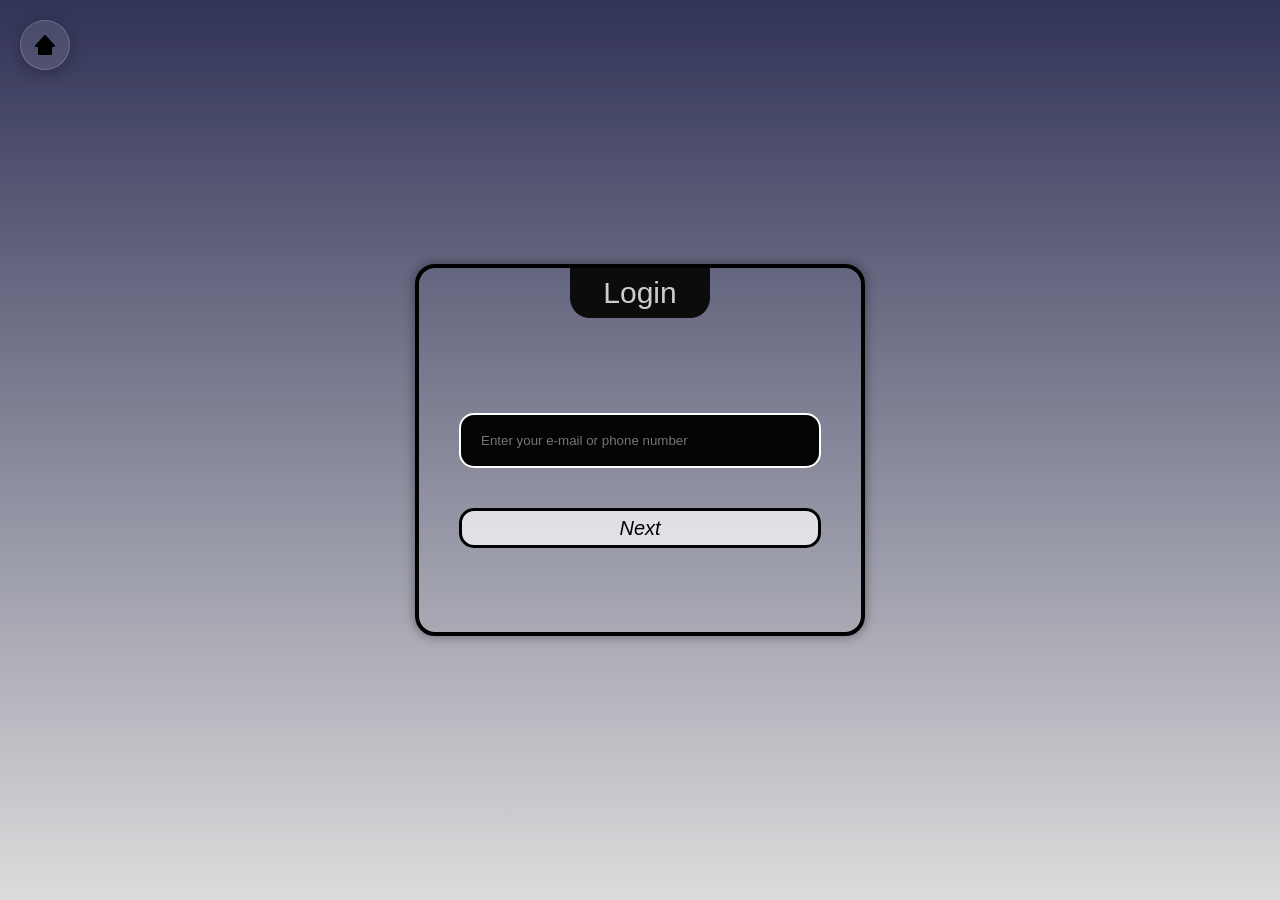
<file: forgot.html>
<!DOCTYPE html>
<html lang="en">

<head>
    <meta charset="UTF-8">
    <meta name="viewport" content="width=device-width, initial-scale=1.0">
    <title>Login</title>
    <style>
        * {
            margin: 0;
            padding: 0;
            box-sizing: border-box;
            font-family: 'Segoe UI', Tahoma, Geneva, Verdana, sans-serif;
            color: rgba(255, 255, 255, 0.797);
        }

        body {
            background-image: linear-gradient(rgba(0, 3, 57, 0.838), rgba(213, 213, 213, 0));
            
        }

        a {
            text-decoration: none;
            color: rgb(0, 76, 239);
        }

        a:hover {
            text-decoration: underline;
        }

        .A {
            justify-content: center;
            display: flex;
            align-items: center;
            min-height: 100vh;
            background-color: rgba(81, 81, 81, 0.2);
        }

        .B {
            position: relative;
            width: 450px;
            border: 4px solid black;
            border-radius: 20px;
            padding: 7.5em 2.5em 4em 2.5em;
            box-shadow: 0px 0px 10px 2px rgba(0, 0, 0, 0.3);

        }

        .C {
            position: absolute;
            top: 0;
            left: 50%;
            transform: translate(-50%);
            display: flex;
            align-items: center;
            justify-content: center;
            width: 140PX;
            height: 50PX;
            border-radius: 0 0 20PX 20PX;
            background-color: rgb(13, 12, 12);


        }

        .C span {
            font-size: 30px;
        }

        .D {
            position: relative;
            display: flex;
            flex-direction: column-reverse;
            margin: 20px 0;
        }

        .input-field {
            width: 100%;
            height: 55px;
            background-color: rgba(0, 0, 0, 0.973);
            padding-inline: 20px 50px;
            border: 2px solid rgb(255, 255, 255);
            border-radius: 15px;
        }

        #user {
            margin-bottom: 20px;
        }

        .label {

            top: 15px;
            margin-left: 20px;
            margin-bottom: 5PX;
        }

        .input-submit {
            width: 100%;
            height: 40PX;
            border-radius: 15px;
            cursor: pointer;
            color: rgb(0, 0, 0);
            font-size: 20PX;
            font-style: italic;
            border: solid 3px rgb(0, 0, 0);
            background-color: rgba(255, 255, 255, 0.71);
        }

        .h {
            position: fixed;
        }
        video{
            width: 100%;
            height: 100px;
        }
        .h {
    position: fixed;
    top: 20px;
    left: 20px;
    z-index: 1000; /* S'assure qu'il reste au-dessus du contenu */
    display: flex;
    align-items: center;
    justify-content: center;
    width: 50px;
    height: 50px;
    background: rgba(255, 255, 255, 0.1); /* Effet transparent */
    backdrop-filter: blur(10px); /* Flou d'arrière-plan */
    -webkit-backdrop-filter: blur(10px);
    border: 1px solid rgba(255, 255, 255, 0.2);
    border-radius: 50%; /* Bouton rond */
    box-shadow: 0 4px 15px rgba(0, 0, 0, 0.3);
    transition: all 0.4s cubic-bezier(0.175, 0.885, 0.32, 1.275);
    text-decoration: none;
}

/* Style de l'icône à l'intérieur */
.home-icon {
    width: 24px;
    height: 24px;
    filter: invert(1); /* Force l'icône en blanc si elle est noire à l'origine */
    transition: transform 0.3s ease;
}

/* Effets au Survol (Hover) */
.h:hover {
    background: #000679; /* Couleur assortie à vos boutons "Shop Now" */
    transform: scale(1.1) rotate(5deg);
    border-color: #fff;
    box-shadow: 0 8px 25px rgba(0, 6, 121, 0.5);
}

.h:hover .home-icon {
    transform: scale(1.1);
    filter: invert(1); /* Garde l'icône blanche */
}

/* Optionnel : Adaptation pour mobile */
@media (max-width: 768px) {
    .h {
        top: 15px;
        left: 15px;
        width: 45px;
        height: 45px;
    }
}
.h{
    position: fixed;
}
    </style>
</head>

<body>
    <a class="h" href="index.html"><img src="homelogin.svg" alt=""></a>
    <form action="">
        <div class="A">
            <div class="B">
                <div class="C">
                    <span>Login</span>
                </div>
                <div class="D">
                    <input type="text" name="" id="user" class="input-field"
                        placeholder="Enter your e-mail or phone number " required>
                    <label for="user" class="label"></label>
                </div>

                <div class="D">
                    <button type="submit" class="input-submit" >Next</button>
                </div>
            </div>
        </div>
        </div>
    </form>
</body>

</html>
</file>
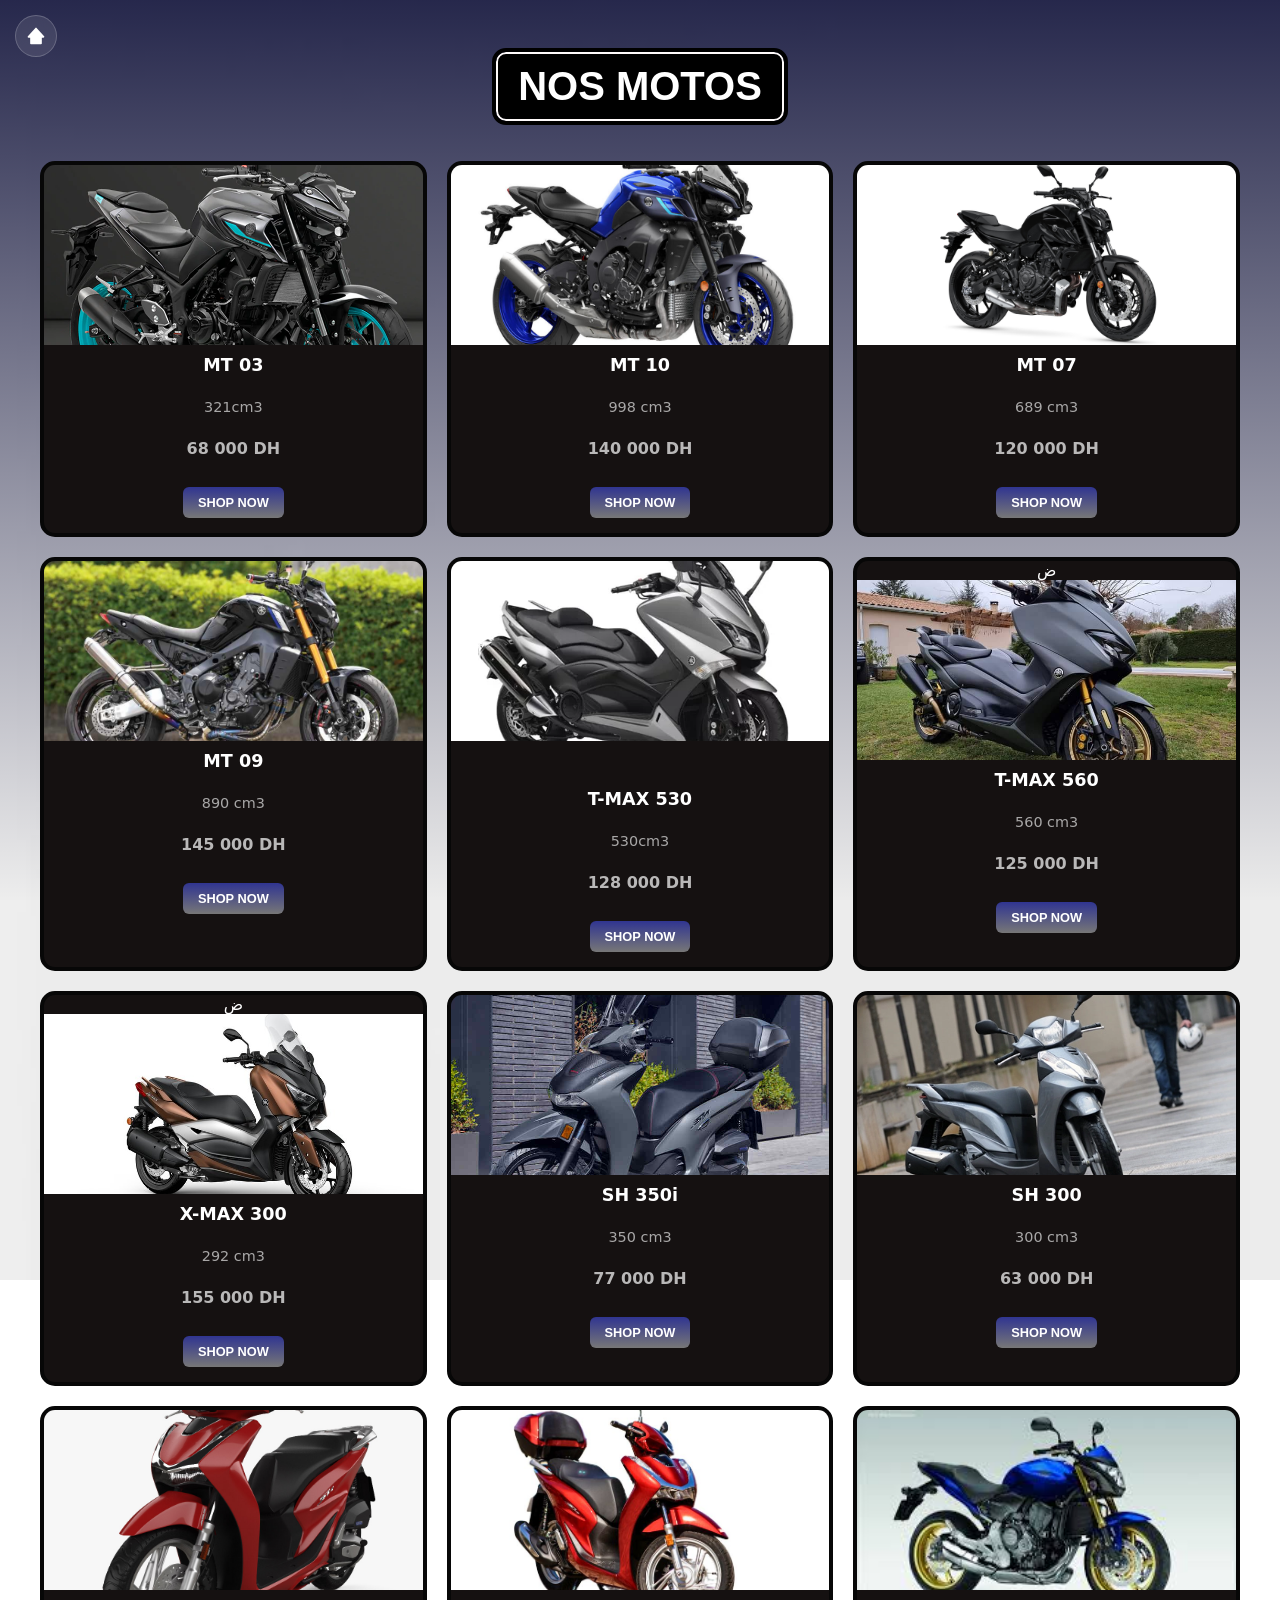
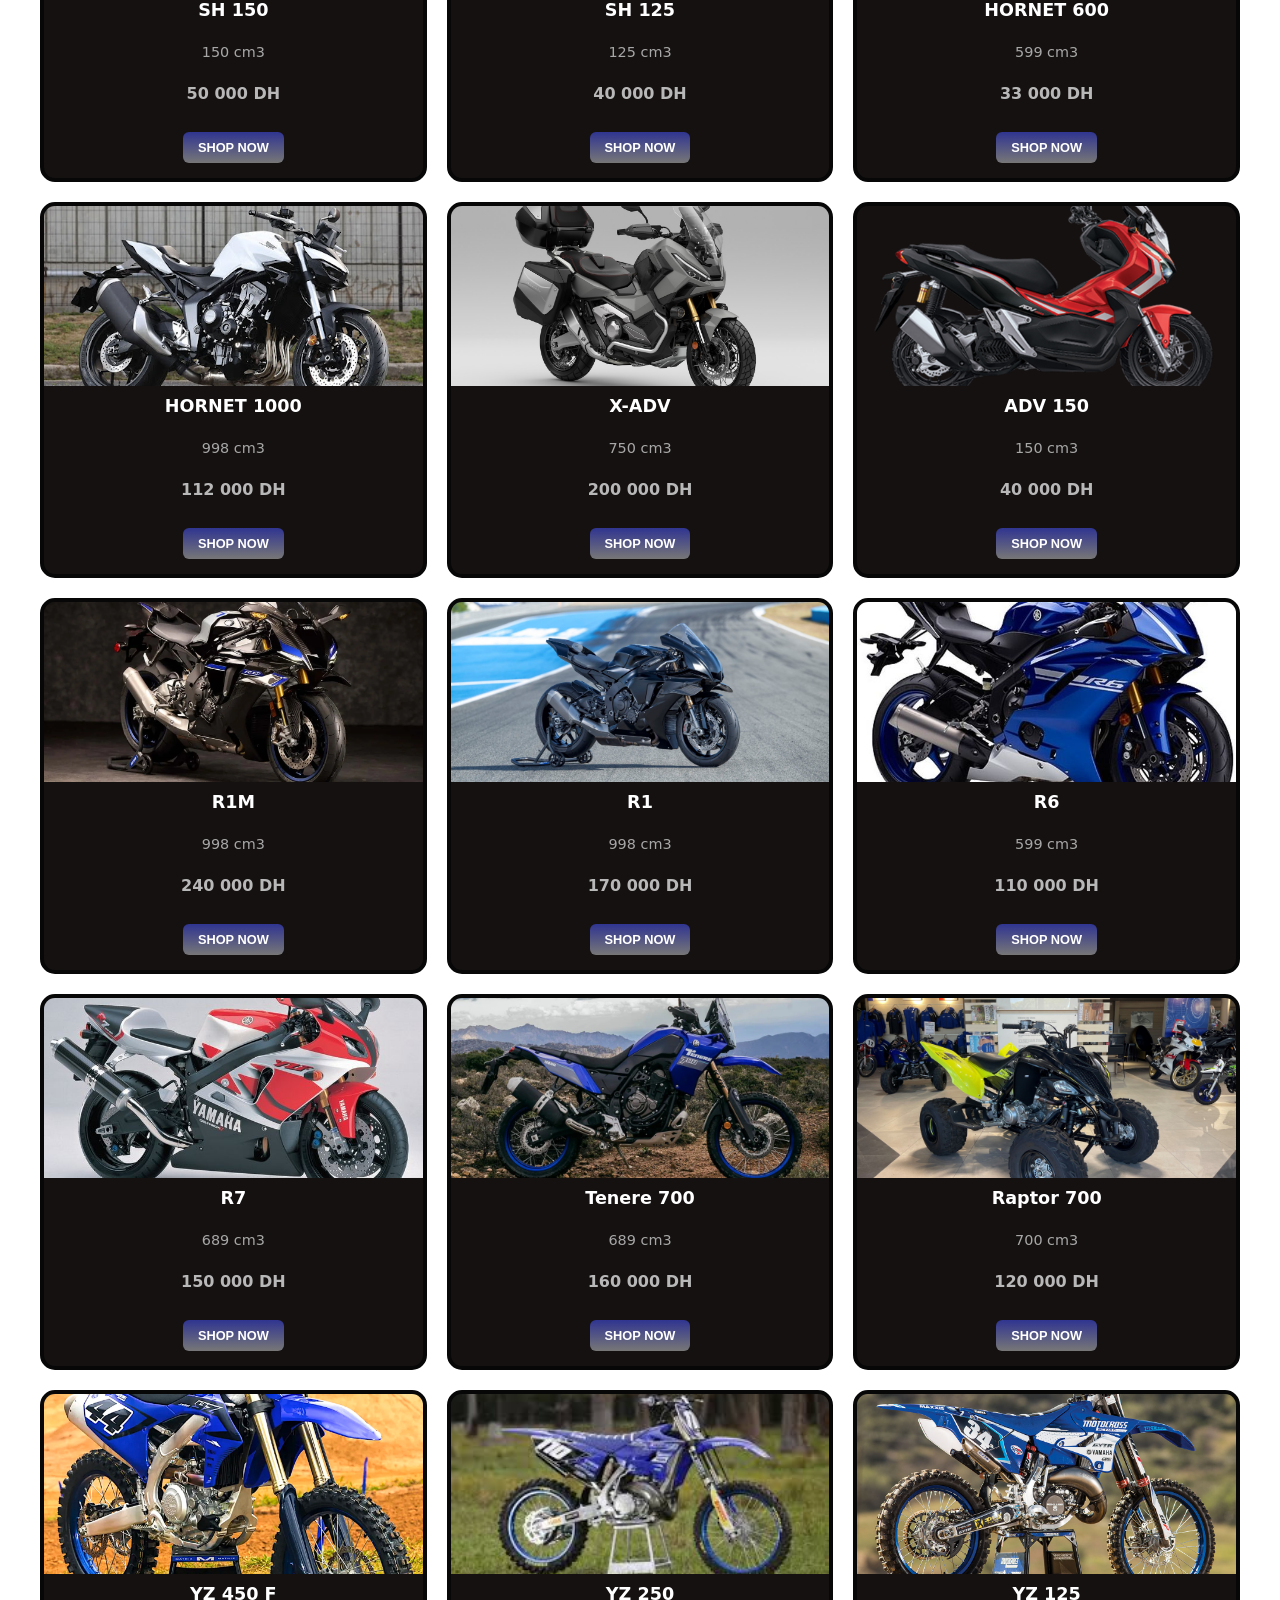
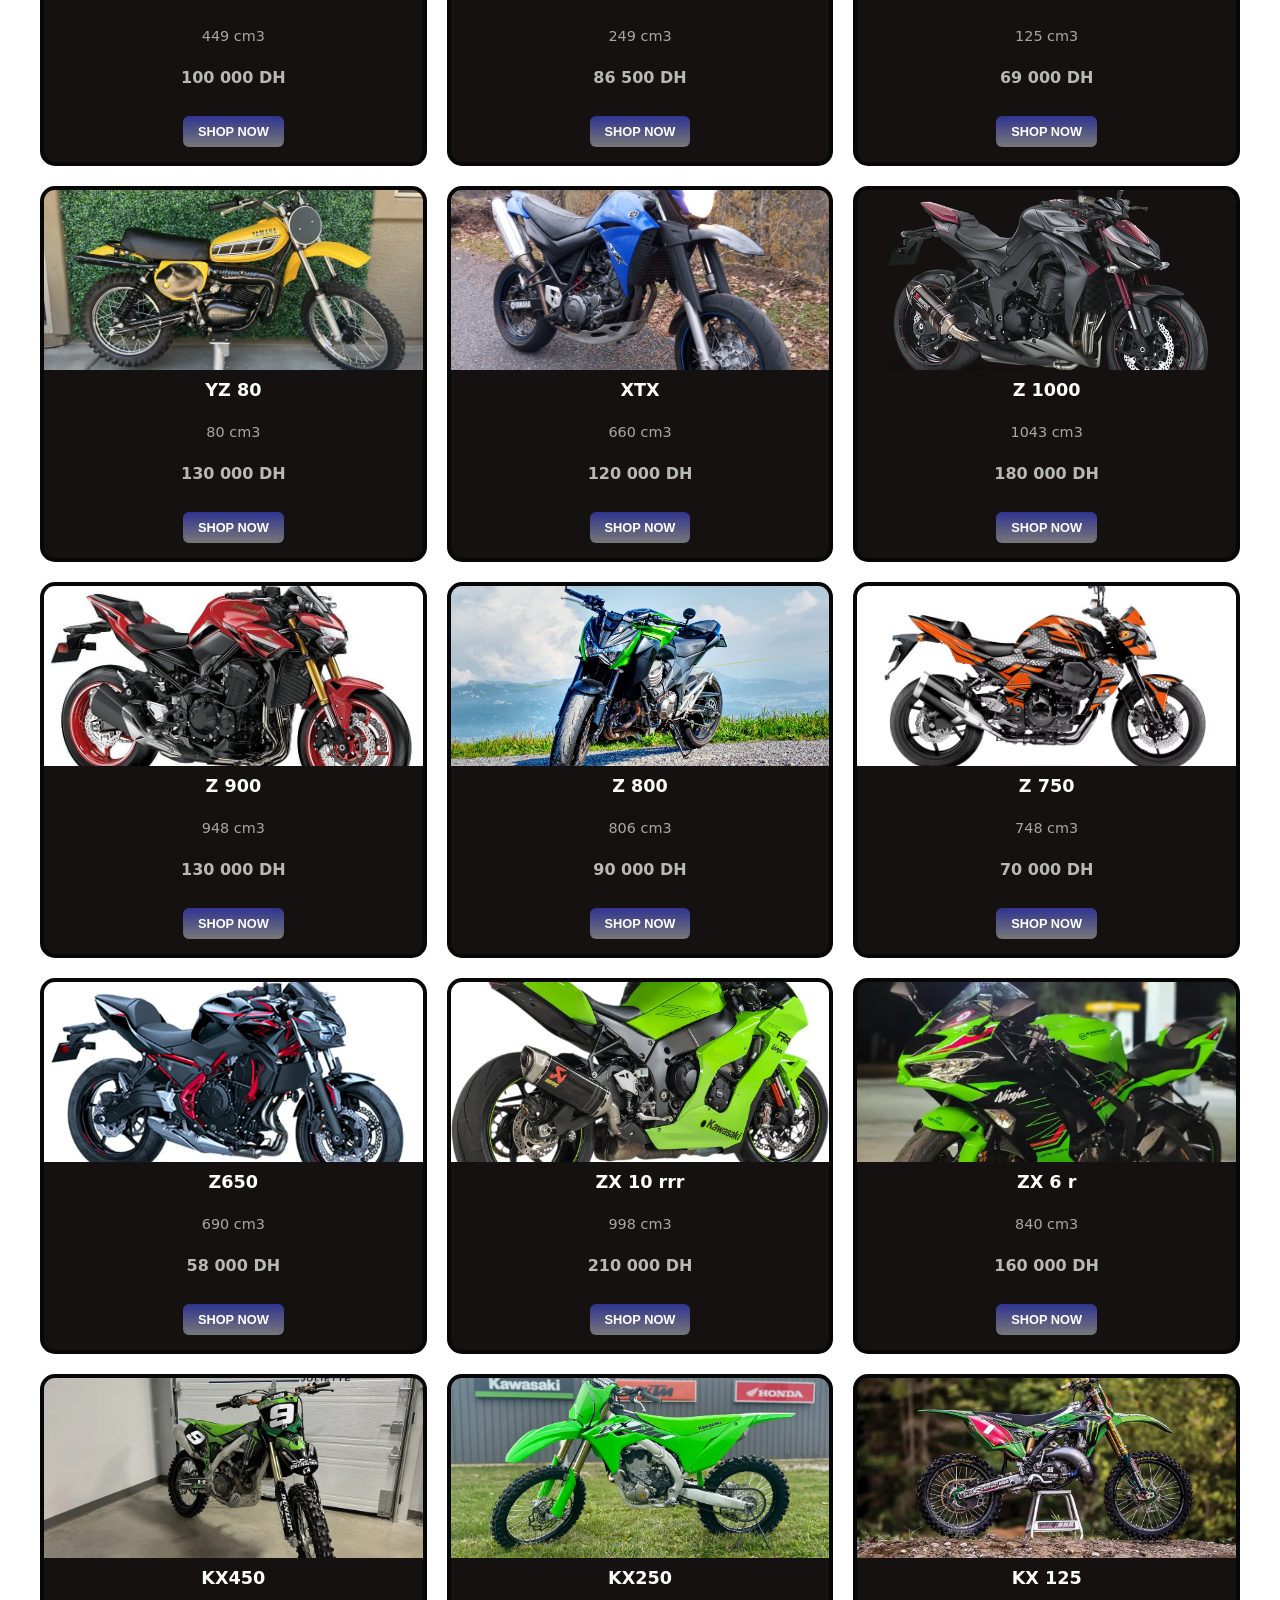
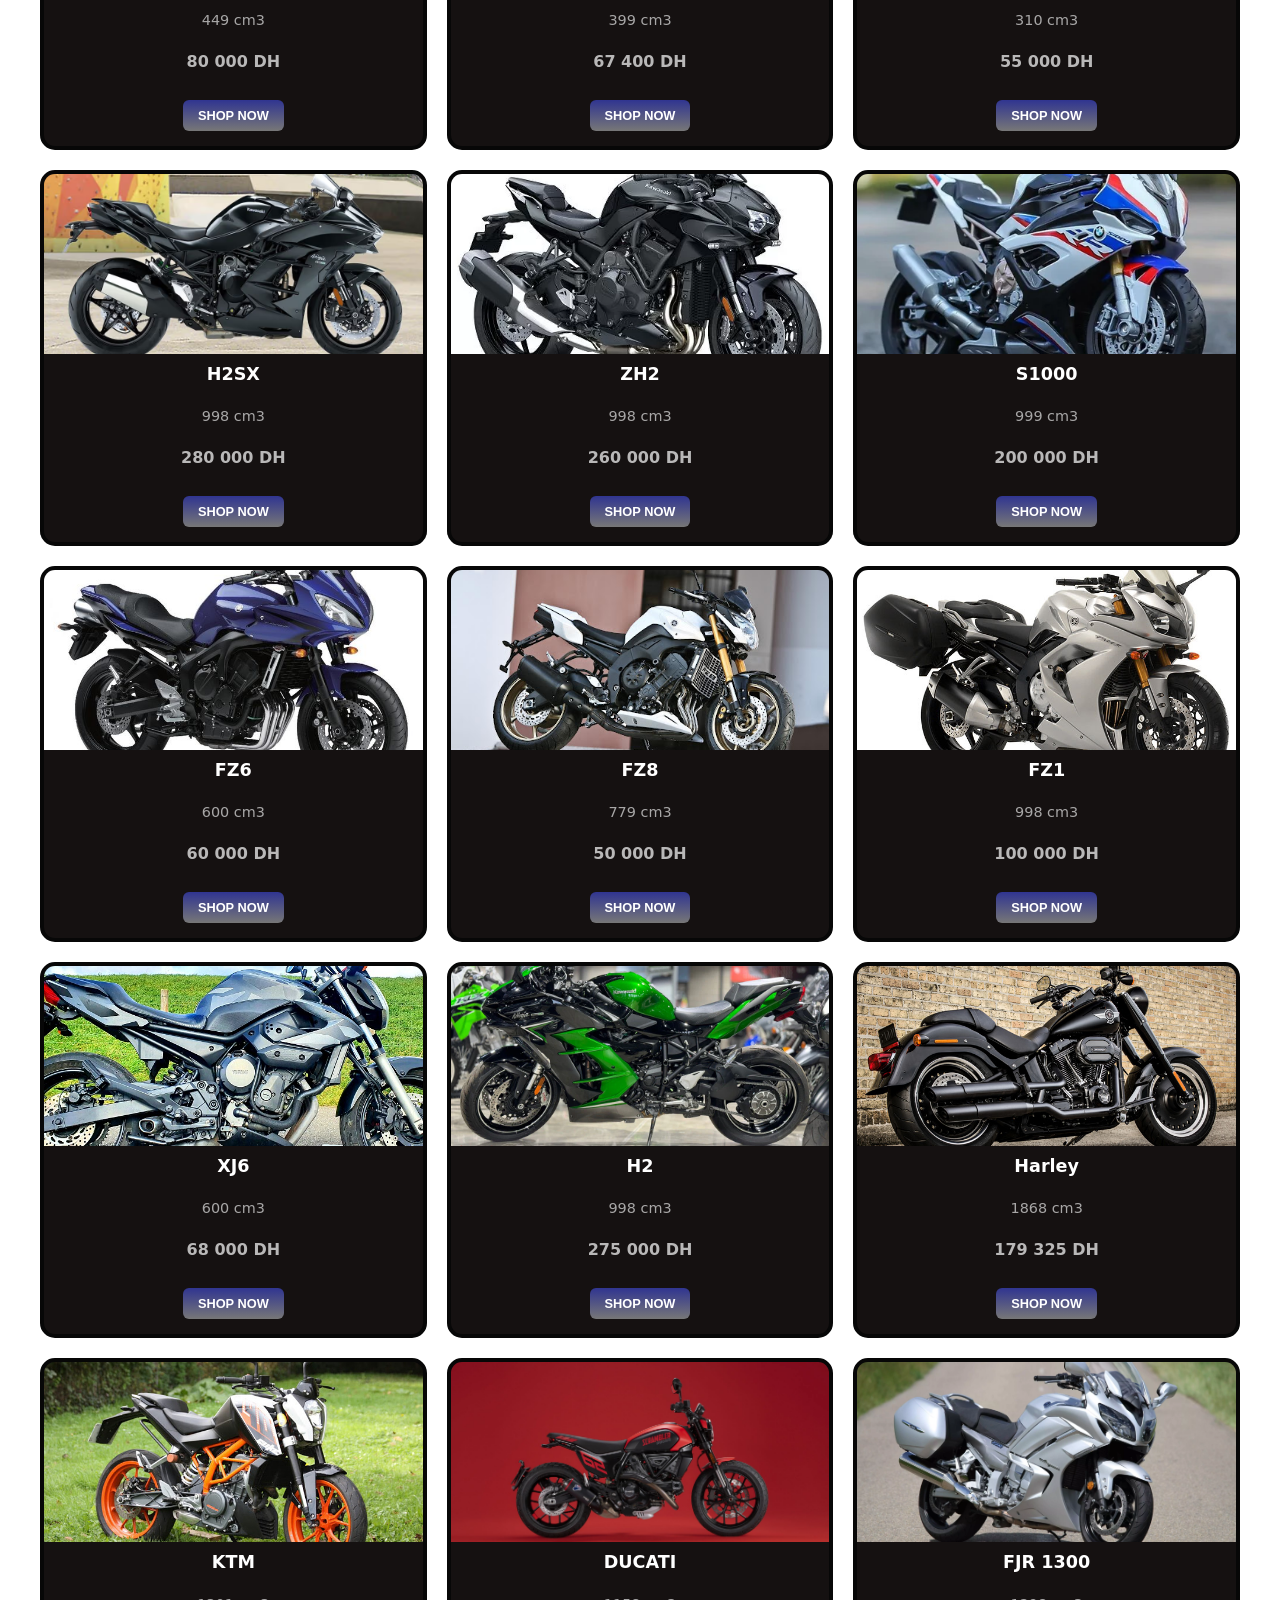
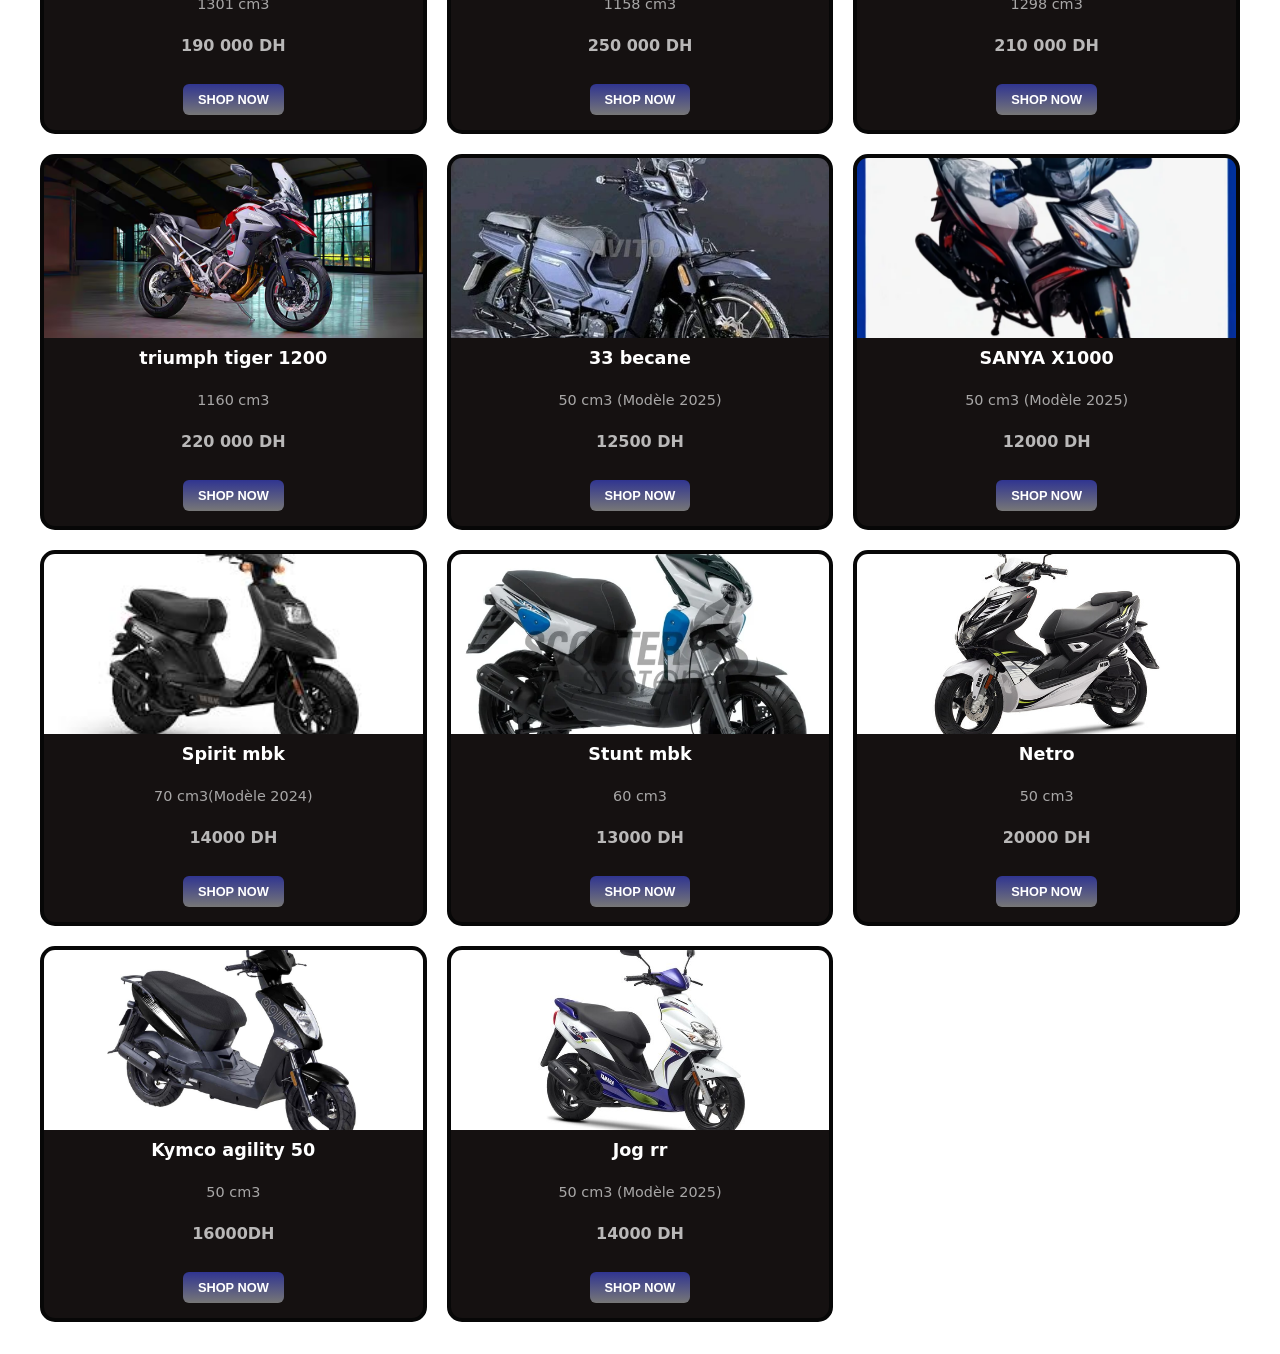
<file: moto.html>
<!DOCTYPE html>
<html lang="en">

<head>
    <meta charset="UTF-8">
    <meta name="viewport" content="width=device-width, initial-scale=1.0">
    <title>Nos Motos</title>
    <link rel="website icon" type="jpg" href="LOGO.jpg">

   <style>
    /* --- Base Style --- */
    body {
        margin: 0;
        padding: 0;
        background-image: linear-gradient(rgba(0, 2, 45, 0.838), rgba(0, 0, 0, 0.002)), url(blanc.jpg);
        background-repeat: no-repeat;
        background-size: cover;
        background-attachment: fixed;
        font-family: system-ui, -apple-system, sans-serif;
        color: white;
        overflow-x: hidden;
    }

    header {
        background-color: #000000;
        color: rgba(152, 152, 152, 0.82);
        padding: 10px 0;
        text-align: center;
        border-radius: 0 0 10px 10px;
    }

    nav ul {
        list-style: none;
        padding: 0;
        display: flex;
        justify-content: center;
        flex-wrap: wrap;
        gap: 10px;
    }

    nav ul li a {
        color: #fffbfb;
        text-decoration: none;
        padding: 5px 10px;
        transition: 0.3s;
    }

    /* --- Section Products --- */
    .products {
        padding: 2rem 2%;
        display: flex;
        flex-direction: column;
        align-items: center;
    }

    .products h2 {
        font-family: Arial, Helvetica, sans-serif;
        text-align: center;
        color: #ffffff;
        margin: 20px 0 40px 0;
        font-size: clamp(1.2rem, 5vw, 2.5rem);
        border: solid 2px rgb(255, 251, 251);
        display: inline-block;
        padding: 10px 20px;
        border-radius: 10px;
        background-color: #000000;
        outline: 4px solid black;
    }

    /* --- Grid System (3 columns force) --- */
    .product-grid {
        display: grid;
        width: 100%;
        max-width: 1200px;
        grid-template-columns: repeat(3, 1fr); /* 3 f s-ster dima */
        gap: 20px;
    }

    /* --- Card Style --- */
    .product-card {
        background: #151111;
        border: 4px solid #070707;
        border-radius: 15px;
        overflow: hidden;
        transition: 0.3s ease;
        display: flex;
        flex-direction: column;
        align-items: center;
        text-align: center;
        padding-bottom: 15px;
    }

    .product-card:hover {
        background-color: #000000;
        transform: translateY(-5px);
        box-shadow: 0 10px 20px rgba(0, 0, 0, 0.6);
    }

    .product-card img {
        width: 100%;
        height: 180px;
        object-fit: cover;
    }

    .product-card h3 {
        margin: 10px 5px 5px 5px;
        font-size: 1.1rem;
        color: #ffffff;
    }

    .product-card p {
        margin: 0;
        color: #a8a7a7;
        font-size: 0.9rem;
    }

    .product-card .price {
        display: block;
        margin: 5px 0 10px 0;
        color: rgba(255, 255, 255, 0.7);
        font-weight: bold;
        font-size: 1rem;
    }

    .product-card button {
        background-image: linear-gradient(rgba(0, 6, 121, 0.8), rgba(0, 0, 0, 0.5));
        color: white;
        border: none;
        padding: 8px 15px;
        border-radius: 6px;
        cursor: pointer;
        font-weight: bold;
        font-size: 0.8rem;
        transition: 0.3s;
    }

    /* --- Adaptation Mobile (3 per row) --- */
    @media (max-width: 768px) {
        .product-grid {
            grid-template-columns: repeat(3, 1fr); /* Tebqa 3 f mobile */
            gap: 8px; /* Sgherna l-faragh bach ikfiw */
        }

        .products {
            padding: 1rem 1%;
        }

        .product-card {
            border-width: 2px;
            border-radius: 8px;
            padding-bottom: 8px;
        }

        .product-card img {
            height: 85px; /* Sgherna t-tswira bzaf bach t-kchi 3 f s-ster */
        }

        .product-card h3 {
            font-size: 0.6rem; /* Ktiba sghira bach mat-khrejch 3la l-box */
            margin: 5px 2px;
        }

        .product-card p {
            font-size: 0.5rem;
        }

        .product-card .price {
            font-size: 0.55rem;
            margin-bottom: 5px;
        }

        .product-card button {
            padding: 4px 6px;
            font-size: 0.5rem;
            border-radius: 4px;
        }

        /* 7eyedna <br> f l-HTML b CSS bach n-rebho l-makan */
        .product-card br {
            display: none;
        }
    }

    /* --- Bouton Accueil Flottant --- */
    .h {
        position: fixed;
        top: 15px;
        left: 15px;
        z-index: 1000;
        display: flex;
        align-items: center;
        justify-content: center;
        width: 40px;
        height: 40px;
        background: rgba(255, 255, 255, 0.1);
        backdrop-filter: blur(10px);
        border: 1px solid rgba(255, 255, 255, 0.2);
        border-radius: 50%;
    }

    .h img {
        width: 20px;
        filter: invert(1);
    }
</style>
    </style>
</head>

<body>
    <a class="h" href="index.html"><img src="homelogin.svg" alt=""></a>
    <section class="products">
        <h2>NOS MOTOS</h2>
        <div class="product-grid">            
            <div class="product-card">
                <img src="MT03.jpg" alt="produit">
                <h3>MT 03</h3><br>
                <p>321cm3</p><br>
                <span class="price">68 000 DH</span><br>
                <a href="contact.html"><button>SHOP NOW</button></a>
            </div>
              <div class="product-card">
                <img src="MT10.jpg" alt="produit">
                <h3>MT 10</h3><br>
                <p>998 cm3</p><br>
                <span class="price">140 000 DH</span><br>
                <a href="contact.html"><button>SHOP NOW</button></a>
            </div>
            <div class="product-card">
                <img src="MT07.jpg" alt="produit">
                <h3>MT 07</h3><br>
                <p>689 cm3</p><br>
                <span class="price">120 000 DH</span><br>
                <a href="contact.html"><button>SHOP NOW</button></a>
            </div>
            <div class="product-card">
                <img src="MT09.jpg" alt="produit">
                <h3>MT 09</h3><br>
                <p>890 cm3</p><br>
                <span class="price">145 000 DH</span><br>
                <a href="contact.html"><button>SHOP NOW</button></a>
            </div>
            <div class="product-card">
                <img src="T-MAX.jpg" alt="produit"><br>
                <br>
                <h3>T-MAX 530</h3><br>
                <p>530cm3</p><br>
                <span class="price">128 000 DH</span><br>
                <a href="contact.html"><button>SHOP NOW</button></a>
            </div>
            <div class="product-card">ض
                <img src="T-MAX560.jpg" alt="produit">
                <h3>T-MAX 560</h3><br>
                <p>560 cm3</p><br>
                <span class="price">125 000 DH</span><br>
                <a href="contact.html"><button>SHOP NOW</button></a>
            </div>
            <div class="product-card">ض
                <img src="X-Max 300.jpg" alt="produit">
                <h3>X-MAX 300</h3><br>
                <p>292 cm3</p><br>
                <span class="price">155 000 DH</span><br>
                <a href="contact.html"><button>SHOP NOW</button></a>
            </div>
          
            <div class="product-card">
                <img src="SH 350i.jpg" alt="produit">
                <h3>SH 350i</h3><br>
                <p>350 cm3</p><br>
                <span class="price">77 000 DH</span><br>
                <a href="contact.html"><button>SHOP NOW</button></a>
            </div>
            <div class="product-card">
                <img src="SH 300.webp" alt="produit">
                <h3>SH 300</h3><br>
                <p>300 cm3</p><br>
                <span class="price">63 000 DH</span><br>
                <a href="contact.html"><button>SHOP NOW</button></a>
            </div>
            <div class="product-card">
                <img src="SH150.webp" alt="produit">
                <h3>SH 150</h3><br>
                <p>150 cm3</p><br>
                <span class="price">50 000 DH</span><br>
                <a href="contact.html"><button>SHOP NOW</button></a>
            </div>
            <div class="product-card">
                <img src="sh 125.jpg" alt="produit">
                <h3>SH 125</h3><br>
                <p>125 cm3</p><br>
                <span class="price">40 000 DH</span><br>
                <a href="contact.html"><button>SHOP NOW</button></a>
            </div>
            <div class="product-card">
                <img src="hornet600.jpg" alt="produit">
                <h3>HORNET 600</h3><br>
                <p>599 cm3</p><br>
                <span class="price">33 000 DH</span><br>
                <a href="contact.html"><button>SHOP NOW</button></a>
            </div>
            <div class="product-card">
                <img src="hornet1000.jpg" alt="produit">
                <h3>HORNET 1000</h3><br>
                <p>998 cm3</p><br>
                <span class="price">112 000 DH</span><br>
                <a href="contact.html"><button>SHOP NOW</button></a>
            </div>
            <div class="product-card">
                <img src="X-ADV.jpg" alt="produit">
                <h3>X-ADV</h3><br>
                <p>750 cm3</p><br>
                <span class="price">200 000 DH</span><br>
                <a href="contact.html"><button>SHOP NOW</button></a>
            </div>
            <div class="product-card">
                <img src="ADV 150.png" alt="produit">
                <h3>ADV 150</h3><br>
                <p>150 cm3</p><br>
                <span class="price">40 000 DH</span><br>
                <a href="contact.html"><button>SHOP NOW</button></a>
            </div>
            <div class="product-card">
                <img src="R1M.webp" alt="produit">
                <h3>R1M</h3><br>
                <p>998 cm3</p><br>
                <span class="price">240 000 DH</span><br>
                <a href="contact.html"><button>SHOP NOW</button></a>
            </div>
            <div class="product-card">
                <img src="R1.jpg" alt="produit">
                <h3>R1</h3><br>
                <p>998 cm3</p><br>
                <span class="price">170 000 DH</span><br>
                <a href="contact.html"><button>SHOP NOW</button></a>
            </div>
            <div class="product-card">
                <img src="R6.jpg" alt="produit">
                <h3>R6</h3><br>
                <p>599 cm3</p><br>
                <span class="price">110 000 DH</span><br>
                <a href="contact.html"><button>SHOP NOW</button></a>
            </div>
            <div class="product-card">
                <img src="R7.jpg" alt="produit">
                <h3>R7</h3><br>
                <p>689 cm3</p><br>
                <span class="price">150 000 DH</span><br>
                <a href="contact.html"><button>SHOP NOW</button></a>
            </div>
            <div class="product-card">
                <img src="Tenere700.webp" alt="produit">
                <h3>Tenere 700</h3><br>
                <p>689 cm3</p><br>
                <span class="price">160 000 DH</span><br>
                <a href="contact.html"><button>SHOP NOW</button></a>
            </div>
            <div class="product-card">
                <img src="raptor 700.jpg" alt="produit">
                <h3>Raptor 700</h3><br>
                <p>700 cm3</p><br>
                <span class="price">120 000 DH</span><br>
                <a href="contact.html"><button>SHOP NOW</button></a>
            </div>
            <div class="product-card">
                <img src="YZ 450 F.jpg" alt="produit">
                <h3>YZ 450 F</h3><br>
                <p>449 cm3</p><br>
                <span class="price">100 000 DH</span><br>
                <a href="contact.html"><button>SHOP NOW</button></a>
            </div>
            <div class="product-card">
                <img src="YZ250.jpg" alt="produit">
                <h3>YZ 250</h3><br>
                <p>249 cm3</p><br>
                <span class="price">86 500 DH</span><br>
                <a href="contact.html"><button>SHOP NOW</button></a>
            </div>
            <div class="product-card">
                <img src="yz125.jpg" alt="produit">
                <h3>YZ 125</h3><br>
                <p>125 cm3</p><br>
                <span class="price">69 000 DH</span><br>
                <a href="contact.html"><button>SHOP NOW</button></a>
            </div>
            <div class="product-card">
                <img src="YZ80.webp" alt="produit">
                <h3>YZ 80</h3><br>
                <p>80 cm3</p><br>
                <span class="price">130 000 DH</span><br>
                <a href="contact.html"><button>SHOP NOW</button></a>
            </div>
            <div class="product-card">
                <img src="XTX.jpg" alt="produit">
                <h3>XTX</h3><br>
                <p>660 cm3</p><br>
                <span class="price">120 000 DH</span><br>
                <a href="contact.html"><button>SHOP NOW</button></a>
            </div>
            <div class="product-card">
                <img src="Z1000.png" alt="produit">
                <h3>Z 1000</h3><br>
                <p>1043 cm3</p><br>
                <span class="price">180 000 DH</span><br>
                <a href="contact.html"><button>SHOP NOW</button></a>
            </div>
            <div class="product-card">
                <img src="Z900.jpg" alt="produit">
                <h3>Z 900</h3><br>
                <p>948 cm3</p><br>
                <span class="price">130 000 DH</span><br>
                <a href="contact.html"><button>SHOP NOW</button></a>
            </div>
            <div class="product-card">
                <img src="Z800.jpg" alt="produit">
                <h3>Z 800</h3><br>
                <p>806 cm3</p><br>
                <span class="price">90 000 DH</span><br>
                <a href="contact.html"><button>SHOP NOW</button></a>
            </div>
            <div class="product-card">
                <img src="Z750.jpg" alt="produit">
                <h3>Z 750</h3><br>
                <p>748 cm3</p><br>
                <span class="price">70 000 DH</span><br>
                <a href="contact.html"><button>SHOP NOW</button></a>
            </div>
            <div class="product-card">
                <img src="Z650.webp" alt="produit">
                <h3>Z650</h3><br>
                <p>690 cm3</p><br>
                <span class="price">58 000 DH</span><br>
                <a href="contact.html"><button>SHOP NOW</button></a>
            </div>
            <div class="product-card">
                <img src="ZX10RRR.jpg" alt="produit">
                <h3>ZX 10 rrr</h3><br>
                <p>998 cm3</p><br>
                <span class="price">210 000 DH</span><br>
                <a href="contact.html"><button>SHOP NOW</button></a>
            </div>
            <div class="product-card">
                <img src="ZX6R.jpg" alt="produit">
                <h3>ZX 6 r</h3><br>
                <p>840 cm3</p><br>
                <span class="price">160 000 DH</span><br>
                <a href="contact.html"><button>SHOP NOW</button></a>
            </div>
            <div class="product-card">
                <img src="KX450.webp" alt="produit">
                <h3>KX450</h3><br>
                <p>449 cm3</p><br>
                <span class="price">80 000 DH</span><br>
                <a href="contact.html"><button>SHOP NOW</button></a>
            </div>
            <div class="product-card">
                <img src="KX250.jpg" alt="produit">
                <h3>KX250</h3><br>
                <p>399 cm3</p><br>
                <span class="price">67 400 DH</span><br>
                <a href="contact.html"><button>SHOP NOW</button></a>
            </div>
            <div class="product-card">
                <img src="KX125.webp" alt="produit">
                <h3>KX 125</h3><br>
                <p>310 cm3</p><br>
                <span class="price">55 000 DH</span><br>
                <a href="contact.html"><button>SHOP NOW</button></a>
            </div>
            <div class="product-card">
                <img src="H2SX.avif" alt="produit">
                <h3>H2SX</h3><br>
                <p>998 cm3</p><br>
                <span class="price">280 000 DH</span><br>
                <a href="contact.html"><button>SHOP NOW</button></a>
            </div>
            <div class="product-card">
                <img src="ZH2.webp" alt="produit">
                <h3>ZH2</h3><br>
                <p>998 cm3</p><br>
                <span class="price">260 000 DH</span><br>
                <a href="contact.html"><button>SHOP NOW</button></a>
            </div>
            <div class="product-card">
                <img src="S1000.webp" alt="produit">
                <h3>S1000</h3><br>
                <p>999 cm3</p><br>
                <span class="price">200 000 DH</span><br>
                <a href="contact.html"><button>SHOP NOW</button></a>
            </div>
            <div class="product-card">
                <img src="FZ6.jpg" alt="produit">
                <h3>FZ6</h3><br>
                <p>600 cm3</p><br>
                <span class="price">60 000 DH</span><br>
                <a href="contact.html"><button>SHOP NOW</button></a>
            </div>
            <div class="product-card">
                <img src="FZ8.jpg" alt="produit">
                <h3>FZ8 </h3><br>
                <p>779 cm3</p><br>
                <span class="price">50 000 DH</span><br>
                <a href="contact.html"><button>SHOP NOW</button></a>
            </div>
            <div class="product-card">
                <img src="FZ1.jpg" alt="produit">
                <h3>FZ1</h3><br>
                <p>998 cm3</p><br>
                <span class="price">100 000 DH</span><br>
                <a href="contact.html"><button>SHOP NOW</button></a>
            </div>
            <div class="product-card">
                <img src="XJ6.jpg" alt="produit">
                <h3>XJ6</h3><br>
                <p>600 cm3</p><br>
                <span class="price">68 000 DH</span><br>
                <a href="contact.html"><button>SHOP NOW</button></a>
            </div>
            <div class="product-card">
                <img src="H2.webp" alt="produit">
                <h3>H2</h3><br>
                <p>998 cm3</p><br>
                <span class="price">275 000 DH</span><br>
                <a href="contact.html"><button>SHOP NOW</button></a>
            </div>
            <div class="product-card">
                <img src="harley.jpg" alt="produit">
                <h3>Harley </h3><br>
                <p> 1868 cm3 </p><br>
                <span class="price">179 325 DH</span><br>
                <a href="contact.html"><button>SHOP NOW</button></a>
            </div>
            <div class="product-card">
                <img src="KTM.jpg" alt="produit">
                <h3>KTM </h3><br>
                <p>1301 cm3 </p><br>
                <span class="price">190 000 DH</span><br>
                <a href="contact.html"><button>SHOP NOW</button></a>
            </div>
            <div class="product-card">
                <img src="ducati.jpg" alt="produit">
                <h3>DUCATI</h3><br>
                <p>1158 cm3</p><br>
                <span class="price">250 000 DH</span><br>
                <a href="contact.html"><button>SHOP NOW</button></a>
            </div>
            <div class="product-card">
                <img src="fjr.webp" alt="produit">
                <h3>FJR 1300</h3><br>
                <p>1298 cm3</p><br>
                <span class="price">210 000 DH</span><br>
                <a href="contact.html"><button>SHOP NOW</button></a>
            </div>
            <div class="product-card">
                <img src="triumph.avif" alt="produit">
                <h3>triumph tiger 1200</h3><br>
                <p>1160 cm3</p><br>
                <span class="price">220 000 DH</span><br>
                <a href="contact.html"><button>SHOP NOW</button></a>
            </div>
            <div class="product-card">
                <img src="33.jpg" alt="produit">
                <h3>33 becane </h3><br>
                <p>50 cm3 (Modèle 2025)</p><br>
                <span class="price">12500 DH</span><br>
                <a href="contact.html"><button>SHOP NOW</button></a>
            </div>
            <div class="product-card">
                <img src="sanyaa.webp" alt="produit">
                <h3>SANYA X1000</h3><br>
                <p>50 cm3 (Modèle 2025)</p><br>
                <span class="price">12000 DH</span><br>
                <a href="contact.html"><button>SHOP NOW</button></a>
            </div>
            <div class="product-card">
                <img src="spirit mbk.jpg" alt="produit">
                <h3>Spirit mbk </h3><br>
                <p>70 cm3(Modèle 2024)</p><br>
                <span class="price">14000 DH</span><br>
                <a href="contact.html"><button>SHOP NOW</button></a>
            </div>
            <div class="product-card">
                <img src="stunt mbk.jpg" alt="produit">
                <h3>Stunt mbk</h3><br>
                <p>60 cm3</p><br>
                <span class="price">13000 DH</span><br>
                <a href="contact.html"><button>SHOP NOW</button></a>
            </div>
            <div class="product-card">
                <img src="netro.jpg" alt="produit">
                <h3>Netro</h3><br>
                <p>50 cm3</p><br>
                <span class="price">20000 DH</span><br>
                <a href="contact.html"><button>SHOP NOW</button></a>
            </div>
            <div class="product-card">
                <img src="kymco.jpg" alt="produit">
                <h3>Kymco agility 50</h3><br>
                <p>50 cm3</p><br>
                <span class="price">16000DH</span><br>
                <a href="contact.html"><button>SHOP NOW</button></a>
            </div>
            <div class="product-card">
                <img src="jog rr.jpg" alt="produit">
                <h3>Jog rr</h3><br>
                <p>50 cm3 (Modèle 2025)</p><br>
                <span class="price">14000 DH</span><br>
                <a href="contact.html"><button>SHOP NOW</button></a>
            </div>

        </div>
    </section>
</body>

</html>
</file>
<file: account.css>
* {
    margin: 0;
    padding: 0;
    box-sizing: border-box;
    font-family: 'Segoe UI', Tahoma, Geneva, Verdana, sans-serif;
    color: rgba(255, 255, 255, 0.797);
}

body {
    background-image: linear-gradient(rgba(0, 3, 57, 0.838), rgba(213, 213, 213, 0));
}

a {
    text-decoration: none;
    color: rgb(0, 76, 239);
}

a:hover {
    text-decoration: underline;
}

.A {
    justify-content: center;
    display: flex;
    align-items: center;
    min-height: 100vh;
    background-color: rgba(81, 81, 81, 0.2);
}

.B {
    position: relative;
    width: 450px;
    border: 4px solid black;
    border-radius: 20px;
    padding: 7.5em 2.5em 4em 2.5em;
    box-shadow: 0px 0px 10px 2px rgba(0, 0, 0, 0.3);
}
.C {
    position: absolute;
    top: 0;
    left: 50%;
    transform: translate(-50%);
    display: flex;
    align-items: center;
    justify-content: center;
    width: 140PX;
    height: 50PX;
    border-radius: 0 0 20PX 20PX;
    background-color: rgb(13, 12, 12);
}
.C span {
    font-size: 30px;
}
.D {
    position: relative;
    display: flex;
    flex-direction: column-reverse;
    margin: 20px 0;
}
.input-field {
    width: 100%;
    height: 55px;
    background-color: rgba(0, 0, 0, 0.973);
    padding-inline: 20px 50px;
    border: 2px solid rgb(255, 255, 255);
    border-radius: 15px;
}
#user {
    margin-bottom: 10px;
}
.label {
    top: 15px;
    margin-left: 20px;
    margin-bottom: 5PX;
}
.input-submit {
    width: 100%;
    height: 40PX;
    border-radius: 15px;
    cursor: pointer;
    color: rgb(0, 0, 0);
    font-size: 20PX;
    font-style: italic;
    border: solid 3px rgb(0, 0, 0);
    background-color: rgba(255, 255, 255, 0.71);
}
.h {
    position: fixed;
}
/* Style du bouton flottant Accueil */
.h {
    position: fixed;
    top: 20px;
    left: 20px;
    z-index: 1000; /* S'assure qu'il reste au-dessus du contenu */
    display: flex;
    align-items: center;
    justify-content: center;
    width: 50px;
    height: 50px;
    background: rgba(255, 255, 255, 0.1); /* Effet transparent */
    backdrop-filter: blur(10px); /* Flou d'arrière-plan */
    -webkit-backdrop-filter: blur(10px);
    border: 1px solid rgba(255, 255, 255, 0.2);
    border-radius: 50%; /* Bouton rond */
    box-shadow: 0 4px 15px rgba(0, 0, 0, 0.3);
    transition: all 0.4s cubic-bezier(0.175, 0.885, 0.32, 1.275);
    text-decoration: none;
}

/* Style de l'icône à l'intérieur */
.home-icon {
    width: 24px;
    height: 24px;
    filter: invert(1); /* Force l'icône en blanc si elle est noire à l'origine */
    transition: transform 0.3s ease;
}

/* Effets au Survol (Hover) */
.h:hover {
    background: #000679; /* Couleur assortie à vos boutons "Shop Now" */
    transform: scale(1.1) rotate(5deg);
    border-color: #fff;
    box-shadow: 0 8px 25px rgba(0, 6, 121, 0.5);
}

.h:hover .home-icon {
    transform: scale(1.1);
    filter: invert(1); /* Garde l'icône blanche */
}

/* Optionnel : Adaptation pour mobile */
@media (max-width: 768px) {
    .h {
        top: 15px;
        left: 15px;
        width: 45px;
        height: 45px;
    }
}
</file>
